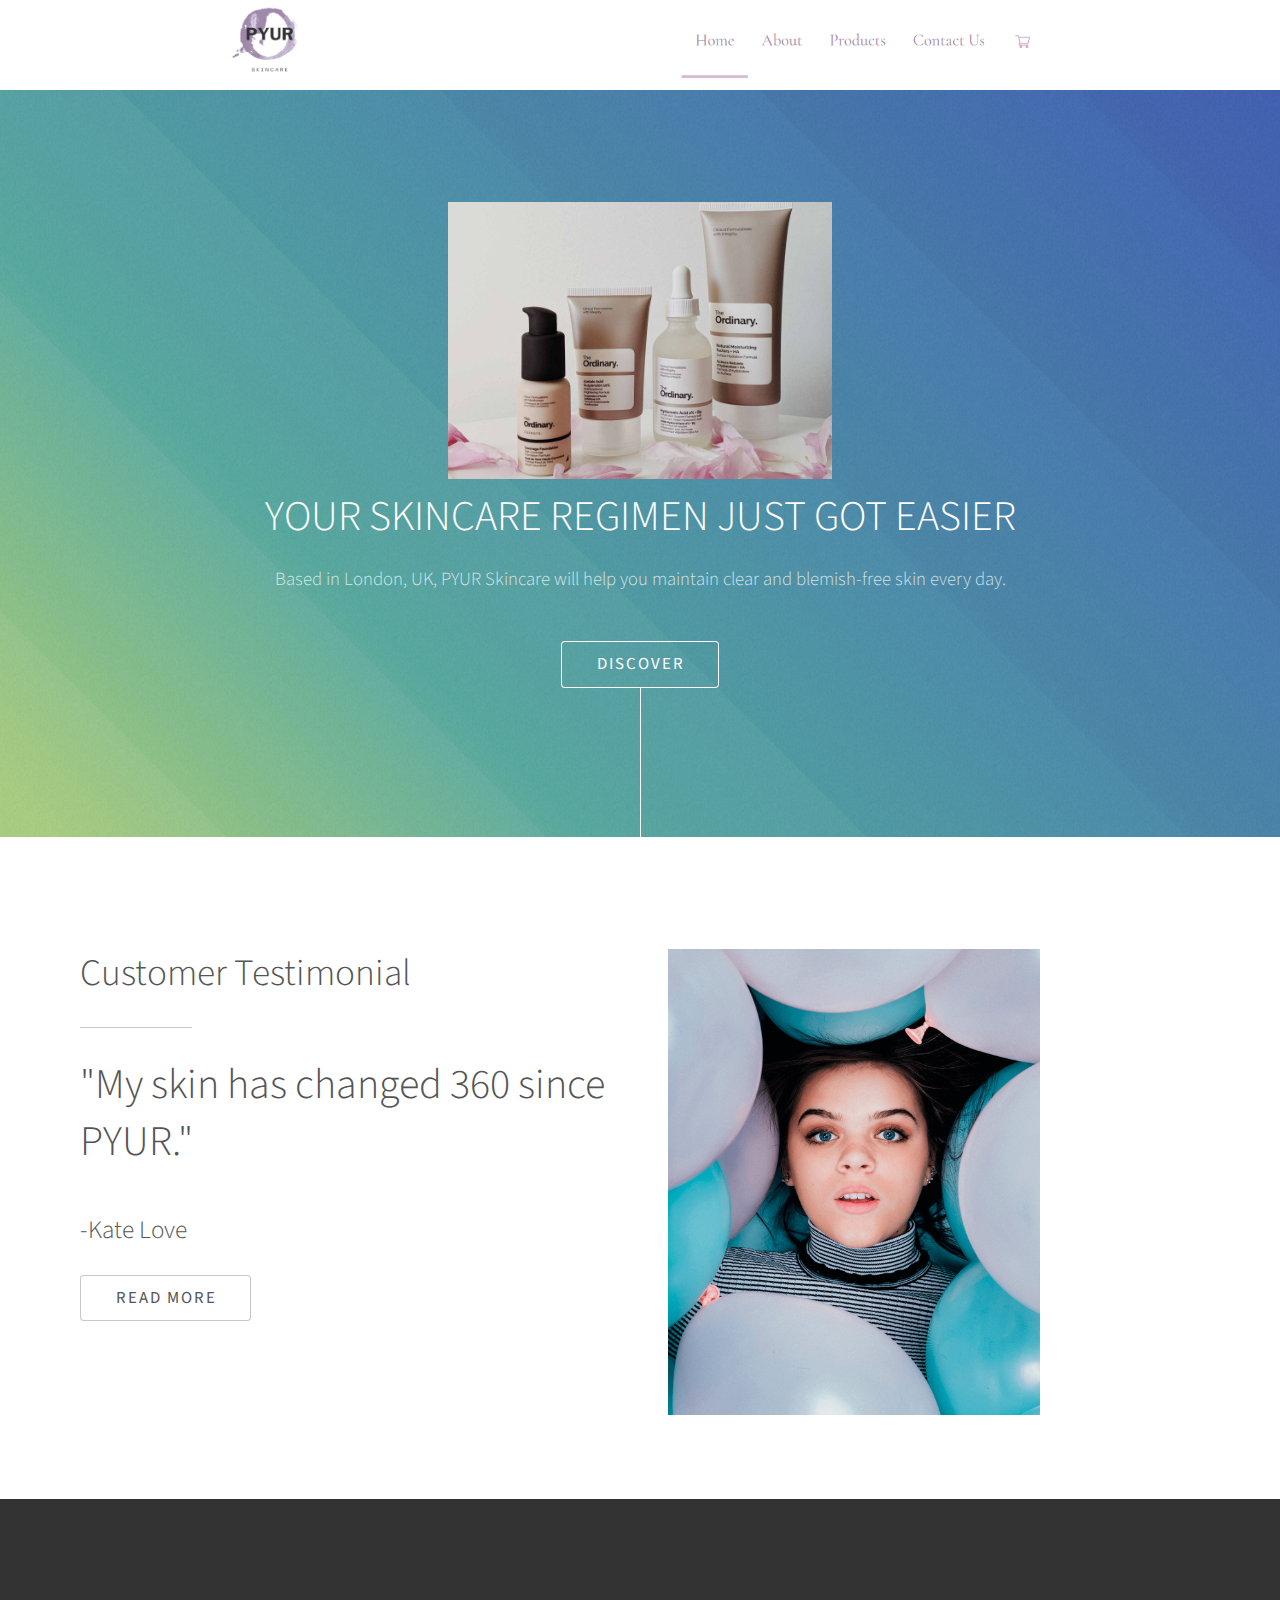
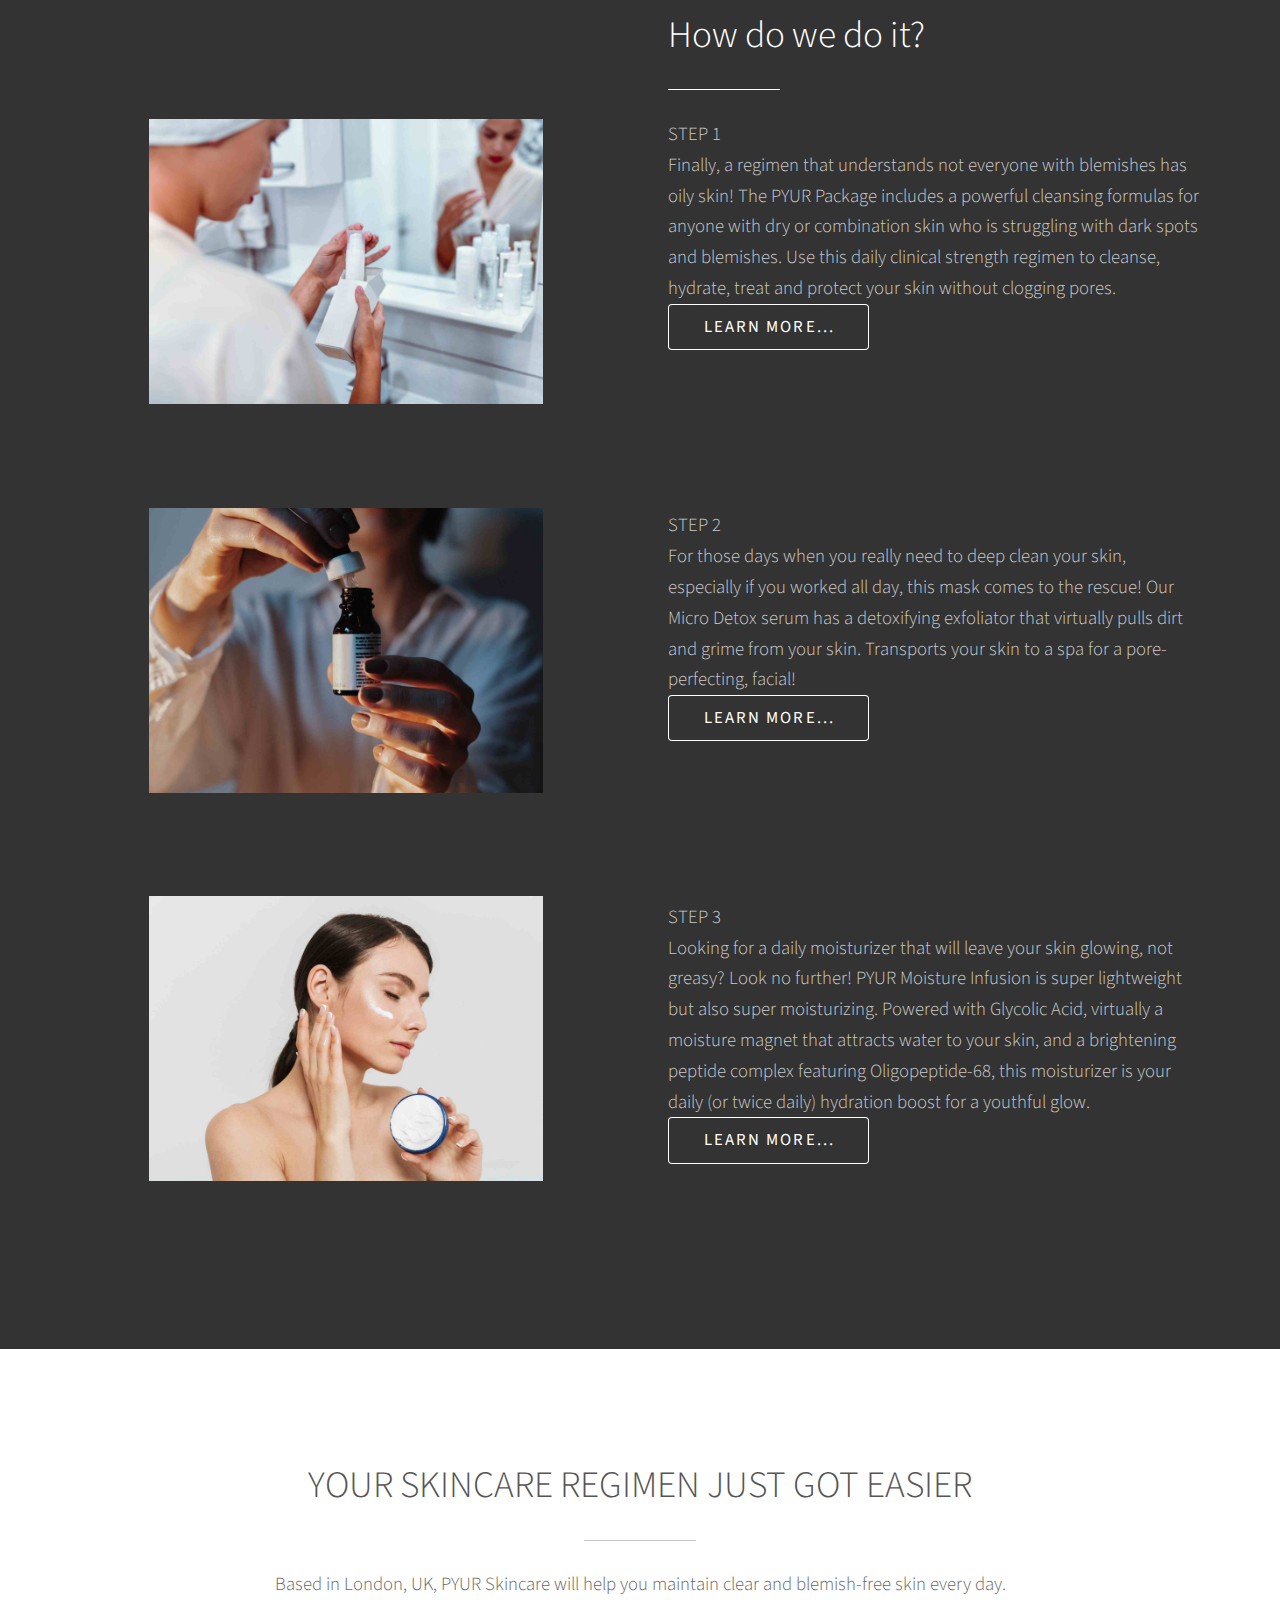
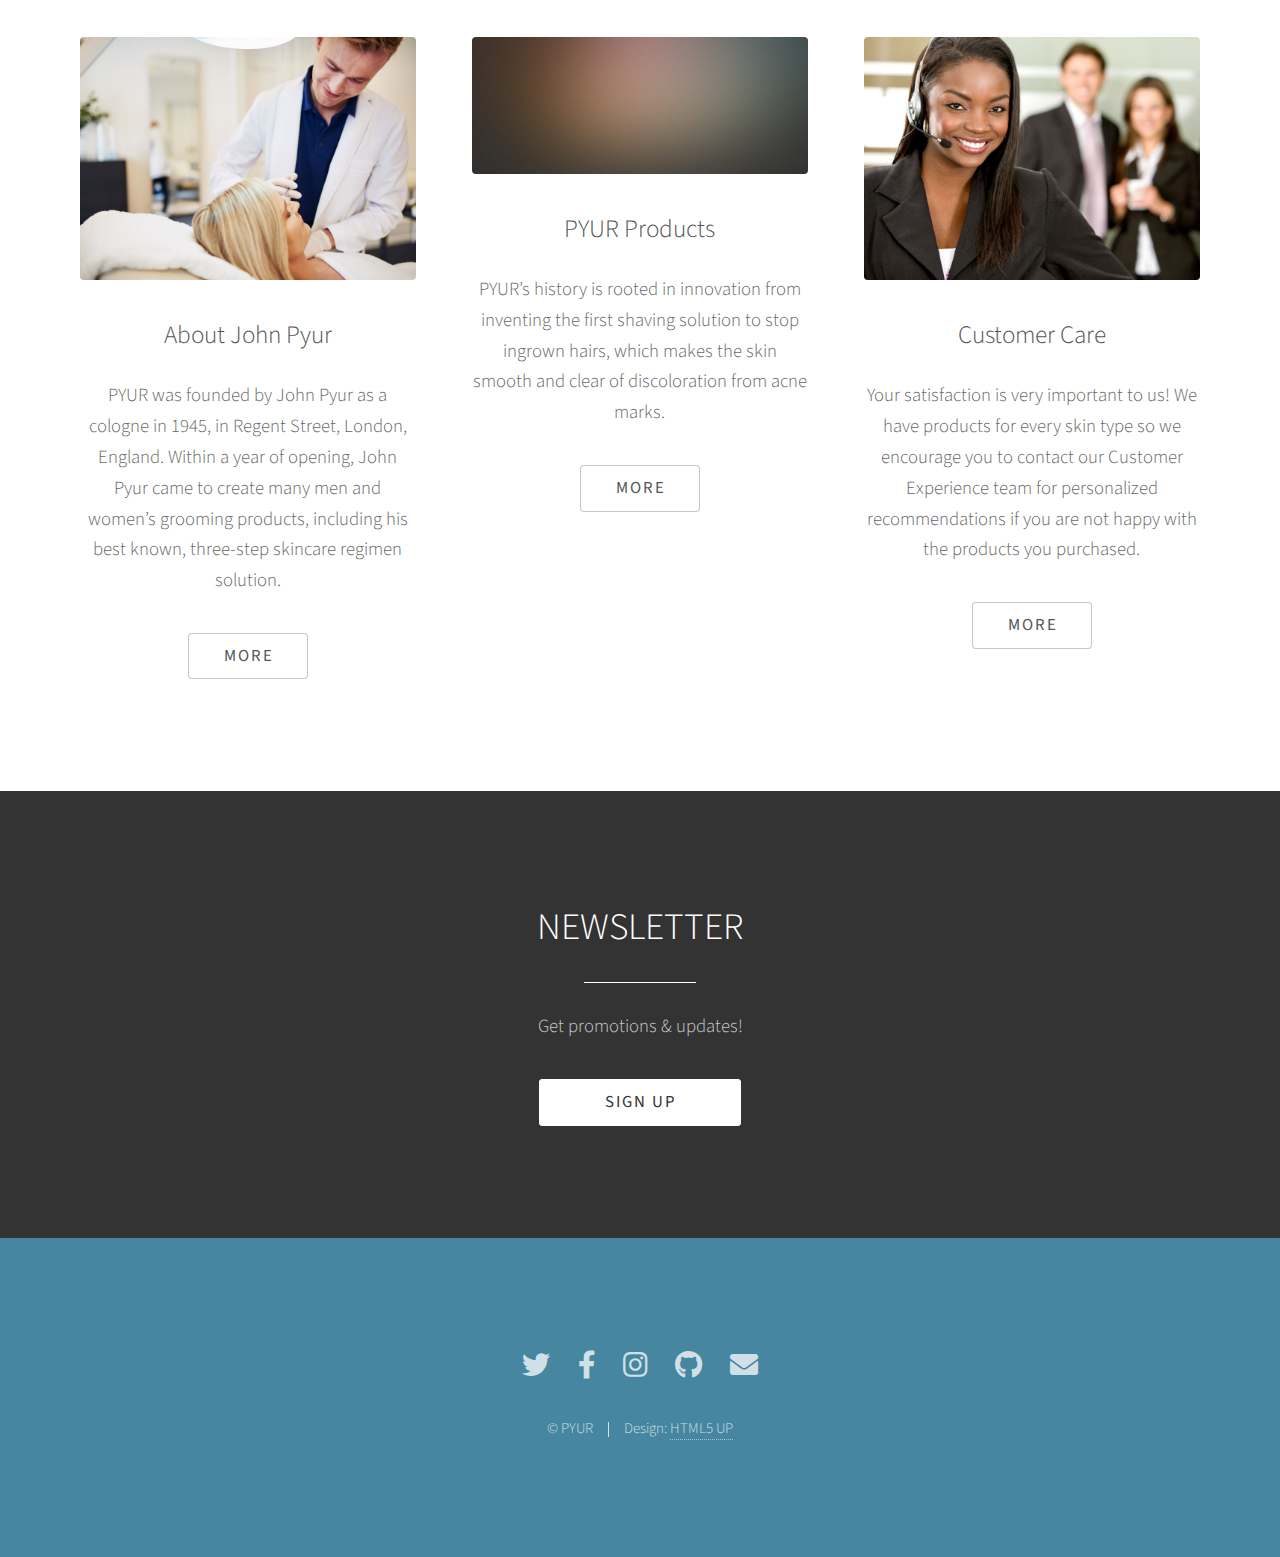
<file: index.html>
<!DOCTYPE HTML>
<!--
	Photon by HTML5 UP
	html5up.net | @ajlkn
	Free for personal and commercial use under the CCA 3.0 license (html5up.net/license)
-->
<html>
	<head>
		<title>Photon by HTML5 UP</title>
		<meta charset="utf-8" />
		<meta name="viewport" content="width=device-width, initial-scale=1, user-scalable=no" />
		<link rel="stylesheet" href="assets/css/main.css" />
		<noscript><link rel="stylesheet" href="assets/css/noscript.css" /></noscript>
	</head>
	<img src="images/header2.jpg" width=100% % alt="" />
	<body class="is-preload">

		<!-- Header -->
		
			<section id="header">
				<div class="inner">
				
					<img src="images/bigpic.jpg" width=30% % alt="" />
					<h1>YOUR SKINCARE REGIMEN JUST GOT EASIER</h1>
					<p>
						Based in London, UK, PYUR Skincare will help you maintain clear and blemish-free skin every day.</p>
					<ul class="actions special">
						<li><a href="#one" class="button scrolly">Discover</a></li>
					</ul>
				</div>
			</section>

		<!-- One -->
			<section id="one" class="main style1">
				<div class="container">
					<div class="row gtr-150">
						<div class="col-6 col-12-medium">
							<header class="major">
								<h2>Customer Testimonial</h2>
							</header>
							<h1> "My skin has changed 360 since PYUR."</h1>
							<h3>-Kate Love</h3> <a href="#two" class="button scrolly">Read more</a>
						</div>
						<div class="col-6 col-12-medium imp-medium">
							<span ><img src="images/girl.png" width=70% alt="" /></span>
						</div>
					</div>
				</div>
			</section>

		<!-- Two -->
			<section id="two" class="main style2">
				<div class="container">
					<div class="row gtr-150">
						<div class="col-6 col-12-medium">
							<ul class="major-icons">
								<br><br><li><img src="images/1.jpg" width=90%></li>
								<li><img src="images/2.jpg"width=90% ></li>
								<li><img src="images/3.jpg"width=90% ></li>

							</ul>
						</div>
						<div class="col-6 col-12-medium">
							<header class="major">
								<h2>How do we do it?</h2>
									
							</header>
							<p>STEP 1<br>
								Finally, a regimen that understands not everyone with blemishes has oily skin! The PYUR Package includes a powerful cleansing formulas for anyone with dry or combination skin who is struggling with dark spots and blemishes. Use this daily clinical strength regimen to cleanse, hydrate, treat and protect your skin without clogging pores.
								
								<br> <a href="#two" class="button scrolly"> Learn more...</a>              </p>
								<br><br><br><br><p>STEP 2<br>
								For those days when you really need to deep clean your skin, especially if you worked all day, this mask comes to the rescue!
								
								Our Micro Detox serum has a detoxifying exfoliator that virtually pulls dirt and grime from your skin.
								
								Transports your skin to a spa for a pore-perfecting, facial!<br> <a href="#two" class="button scrolly"> Learn more...</a>              </p>
								<br>	<br><br><br>	<p>STEP 3<br>
								Looking for a daily moisturizer that will leave your skin glowing, not greasy? Look no further! PYUR Moisture Infusion is super lightweight but also super moisturizing. Powered with Glycolic Acid, virtually a moisture magnet that attracts water to your skin, and a brightening peptide complex featuring Oligopeptide-68, this moisturizer is your daily (or twice daily) hydration boost for a youthful glow.
								<br> <a href="#two" class="button scrolly"> Learn more...</a>              </p>
							</div>
					</div>
				</div>
			</section>

		<!-- Three -->
			<section id="three" class="main style1 special">
				<div class="container">
					<header class="major">
						<h2>YOUR SKINCARE REGIMEN JUST GOT EASIER</h2>
					</header>
				<p>Based in London, UK, PYUR Skincare will help you maintain clear and blemish-free skin every day.


					</p>
					<div class="row gtr-150">
						<div class="col-4 col-12-medium">
							<span class="image fit"><img src="images/pic02.jpg" alt="" /></span>
							<h3>About John Pyur</h3>
							<p>PYUR was founded by John Pyur as a cologne in 1945, in Regent Street, London, England. Within a year of opening, John Pyur came to create many men and women’s grooming products, including his best known, three-step skincare regimen solution.</p>
							<ul class="actions special">
								<li><a href="#" class="button">More</a></li>
							</ul>
						</div>
						<div class="col-4 col-12-medium">
							<span class="image fit"><img src="images/pic03.jpg" alt="" /></span>
							<h3>PYUR Products</h3>
							<p>PYUR’s history is rooted in innovation from inventing the first shaving solution to stop ingrown hairs, which makes the skin smooth and clear of discoloration from acne marks.</p>
							<ul class="actions special">
								<li><a href="#" class="button">More</a></li>
							</ul>
						</div>
						<div class="col-4 col-12-medium">
							<span class="image fit"><img src="images/pic04.jpg" alt="" /></span>
							<h3>Customer Care</h3>
							<p>Your satisfaction is very important to us! We have products for every skin type so we encourage you to contact our Customer Experience team for personalized recommendations if you are not happy with the products you purchased.</p>
							<ul class="actions special">
								<li><a href="#" class="button">More</a></li>
							</ul>
						</div>
					</div>
				</div>
			</section>

		<!-- Four -->
			<section id="four" class="main style2 special">
				<div class="container">
					<header class="major">
						<h2>NEWSLETTER</h2>
					</header>
					<p>Get promotions & updates!</p>
					<ul class="actions special">
						<li><a href="#" class="button wide primary">Sign Up</a></li>
				
					</ul>
				</div>
			</section>

		<!-- Five -->
		<!--
			<section id="five" class="main style1">
				<div class="container">
					<header class="major special">
						<h2>Elements</h2>
					</header>

					<section>
						<h4>Text</h4>
						<p>This is <b>bold</b> and this is <strong>strong</strong>. This is <i>italic</i> and this is <em>emphasized</em>.
						This is <sup>superscript</sup> text and this is <sub>subscript</sub> text.
						This is <u>underlined</u> and this is code: <code>for (;;) { ... }</code>. Finally, <a href="#">this is a link</a>.</p>
						<hr />
						<header>
							<h4>Heading with a Subtitle</h4>
							<p>Lorem ipsum dolor sit amet nullam id egestas urna aliquam</p>
						</header>
						<p>Nunc lacinia ante nunc ac lobortis. Interdum adipiscing gravida odio porttitor sem non mi integer non faucibus ornare mi ut ante amet placerat aliquet. Volutpat eu sed ante lacinia sapien lorem accumsan varius montes viverra nibh in adipiscing blandit tempus accumsan.</p>
						<header>
							<h5>Heading with a Subtitle</h5>
							<p>Lorem ipsum dolor sit amet nullam id egestas urna aliquam</p>
						</header>
						<p>Nunc lacinia ante nunc ac lobortis. Interdum adipiscing gravida odio porttitor sem non mi integer non faucibus ornare mi ut ante amet placerat aliquet. Volutpat eu sed ante lacinia sapien lorem accumsan varius montes viverra nibh in adipiscing blandit tempus accumsan.</p>
						<hr />
						<h2>Heading Level 2</h2>
						<h3>Heading Level 3</h3>
						<h4>Heading Level 4</h4>
						<h5>Heading Level 5</h5>
						<h6>Heading Level 6</h6>
						<hr />
						<h5>Blockquote</h5>
						<blockquote>Fringilla nisl. Donec accumsan interdum nisi, quis tincidunt felis sagittis eget tempus euismod. Vestibulum ante ipsum primis in faucibus vestibulum. Blandit adipiscing eu felis iaculis volutpat ac adipiscing accumsan faucibus. Vestibulum ante ipsum primis in faucibus lorem ipsum dolor sit amet nullam adipiscing eu felis.</blockquote>
						<h5>Preformatted</h5>
						<pre><code>i = 0;

while (!deck.isInOrder()) {
print 'Iteration ' + i;
deck.shuffle();
i++;
}

print 'It took ' + i + ' iterations to sort the deck.';</code></pre>
					</section>

					<section>
						<h4>Lists</h4>
						<div class="row">
							<div class="col-6 col-12-medium">
								<h5>Unordered</h5>
								<ul>
									<li>Dolor pulvinar etiam.</li>
									<li>Sagittis adipiscing.</li>
									<li>Felis enim feugiat.</li>
								</ul>
								<h5>Alternate</h5>
								<ul class="alt">
									<li>Dolor pulvinar etiam.</li>
									<li>Sagittis adipiscing.</li>
									<li>Felis enim feugiat.</li>
								</ul>
							</div>
							<div class="col-6 col-12-medium">
								<h5>Ordered</h5>
								<ol>
									<li>Dolor pulvinar etiam.</li>
									<li>Etiam vel felis viverra.</li>
									<li>Felis enim feugiat.</li>
									<li>Dolor pulvinar etiam.</li>
									<li>Etiam vel felis lorem.</li>
									<li>Felis enim et feugiat.</li>
								</ol>
								<h5>Icons</h5>
								<ul class="icons">
									<li><a href="#" class="icon brands fa-twitter"><span class="label">Twitter</span></a></li>
									<li><a href="#" class="icon brands fa-facebook-f"><span class="label">Facebook</span></a></li>
									<li><a href="#" class="icon brands fa-instagram"><span class="label">Instagram</span></a></li>
									<li><a href="#" class="icon brands fa-github"><span class="label">Github</span></a></li>
								</ul>
							</div>
						</div>
						<h5>Actions</h5>
						<div class="row">
							<div class="col-6 col-12-medium">
								<ul class="actions">
									<li><a href="#" class="button primary">Default</a></li>
									<li><a href="#" class="button">Default</a></li>
								</ul>
								<ul class="actions small">
									<li><a href="#" class="button primary small">Small</a></li>
									<li><a href="#" class="button small">Small</a></li>
								</ul>
								<ul class="actions stacked">
									<li><a href="#" class="button primary">Default</a></li>
									<li><a href="#" class="button">Default</a></li>
								</ul>
								<ul class="actions stacked">
									<li><a href="#" class="button primary small">Small</a></li>
									<li><a href="#" class="button small">Small</a></li>
								</ul>
							</div>
							<div class="col-6 col-12-medium">
								<ul class="actions stacked">
									<li><a href="#" class="button primary fit">Default</a></li>
									<li><a href="#" class="button fit">Default</a></li>
								</ul>
								<ul class="actions stacked">
									<li><a href="#" class="button primary small fit">Small</a></li>
									<li><a href="#" class="button small fit">Small</a></li>
								</ul>
							</div>
						</div>
					</section>

					<section>
						<h4>Table</h4>
						<h5>Default</h5>
						<div class="table-wrapper">
							<table>
								<thead>
									<tr>
										<th>Name</th>
										<th>Description</th>
										<th>Price</th>
									</tr>
								</thead>
								<tbody>
									<tr>
										<td>Item One</td>
										<td>Ante turpis integer aliquet porttitor.</td>
										<td>29.99</td>
									</tr>
									<tr>
										<td>Item Two</td>
										<td>Vis ac commodo adipiscing arcu aliquet.</td>
										<td>19.99</td>
									</tr>
									<tr>
										<td>Item Three</td>
										<td> Morbi faucibus arcu accumsan lorem.</td>
										<td>29.99</td>
									</tr>
									<tr>
										<td>Item Four</td>
										<td>Vitae integer tempus condimentum.</td>
										<td>19.99</td>
									</tr>
									<tr>
										<td>Item Five</td>
										<td>Ante turpis integer aliquet porttitor.</td>
										<td>29.99</td>
									</tr>
								</tbody>
								<tfoot>
									<tr>
										<td colspan="2"></td>
										<td>100.00</td>
									</tr>
								</tfoot>
							</table>
						</div>

						<h5>Alternate</h5>
						<div class="table-wrapper">
							<table class="alt">
								<thead>
									<tr>
										<th>Name</th>
										<th>Description</th>
										<th>Price</th>
									</tr>
								</thead>
								<tbody>
									<tr>
										<td>Item One</td>
										<td>Ante turpis integer aliquet porttitor.</td>
										<td>29.99</td>
									</tr>
									<tr>
										<td>Item Two</td>
										<td>Vis ac commodo adipiscing arcu aliquet.</td>
										<td>19.99</td>
									</tr>
									<tr>
										<td>Item Three</td>
										<td> Morbi faucibus arcu accumsan lorem.</td>
										<td>29.99</td>
									</tr>
									<tr>
										<td>Item Four</td>
										<td>Vitae integer tempus condimentum.</td>
										<td>19.99</td>
									</tr>
									<tr>
										<td>Item Five</td>
										<td>Ante turpis integer aliquet porttitor.</td>
										<td>29.99</td>
									</tr>
								</tbody>
								<tfoot>
									<tr>
										<td colspan="2"></td>
										<td>100.00</td>
									</tr>
								</tfoot>
							</table>
						</div>
					</section>

					<section>
						<h4>Buttons</h4>
						<ul class="actions">
							<li><a href="#" class="button primary">Primary</a></li>
							<li><a href="#" class="button">Default</a></li>
						</ul>
						<ul class="actions">
							<li><a href="#" class="button large">Large</a></li>
							<li><a href="#" class="button">Default</a></li>
							<li><a href="#" class="button small">Small</a></li>
						</ul>
						<ul class="actions fit">
							<li><a href="#" class="button fit">Fit</a></li>
							<li><a href="#" class="button primary fit">Fit</a></li>
							<li><a href="#" class="button fit">Fit</a></li>
						</ul>
						<ul class="actions fit small">
							<li><a href="#" class="button primary fit small">Fit + Small</a></li>
							<li><a href="#" class="button fit small">Fit + Small</a></li>
							<li><a href="#" class="button primary fit small">Fit + Small</a></li>
						</ul>
						<ul class="actions">
							<li><a href="#" class="button primary icon solid fa-download">Icon</a></li>
							<li><a href="#" class="button icon solid fa-download">Icon</a></li>
						</ul>
						<ul class="actions">
							<li><span class="button primary disabled">Disabled</span></li>
							<li><span class="button disabled">Disabled</span></li>
						</ul>
					</section>

					<section>
						<h4>Form</h4>
						<form method="post" action="#">
							<div class="row gtr-uniform gtr-50">
								<div class="col-6 col-12-xsmall">
									<input type="text" name="demo-name" id="demo-name" value="" placeholder="Name" />
								</div>
								<div class="col-6 col-12-xsmall">
									<input type="email" name="demo-email" id="demo-email" value="" placeholder="Email" />
								</div>
								<div class="col-12">
									<select name="demo-category" id="demo-category">
										<option value="">- Category -</option>
										<option value="1">Manufacturing</option>
										<option value="1">Shipping</option>
										<option value="1">Administration</option>
										<option value="1">Human Resources</option>
									</select>
								</div>
								<div class="col-4 col-12-small">
									<input type="radio" id="demo-priority-low" name="demo-priority" checked>
									<label for="demo-priority-low">Low</label>
								</div>
								<div class="col-4 col-12-small">
									<input type="radio" id="demo-priority-normal" name="demo-priority">
									<label for="demo-priority-normal">Normal</label>
								</div>
								<div class="col-4 col-12-small">
									<input type="radio" id="demo-priority-high" name="demo-priority">
									<label for="demo-priority-high">High</label>
								</div>
								<div class="col-6 col-12-small">
									<input type="checkbox" id="demo-copy" name="demo-copy">
									<label for="demo-copy">Email me a copy</label>
								</div>
								<div class="col-6 col-12-small">
									<input type="checkbox" id="demo-human" name="demo-human" checked>
									<label for="demo-human">Not a robot</label>
								</div>
								<div class="col-12">
									<textarea name="demo-message" id="demo-message" placeholder="Enter your message" rows="6"></textarea>
								</div>
								<div class="col-12">
									<ul class="actions">
										<li><input type="submit" value="Send Message" class="primary" /></li>
										<li><input type="reset" value="Reset" /></li>
									</ul>
								</div>
							</div>
						</form>
					</section>

					<section>
						<h4>Image</h4>
						<h5>Fit</h5>
						<div class="box alt">
							<div class="row gtr-uniform gtr-50">
								<div class="col-12"><span class="image fit"><img src="images/pic06.jpg" alt="" /></span></div>
								<div class="col-4"><span class="image fit"><img src="images/pic02.jpg" alt="" /></span></div>
								<div class="col-4"><span class="image fit"><img src="images/pic03.jpg" alt="" /></span></div>
								<div class="col-4"><span class="image fit"><img src="images/pic04.jpg" alt="" /></span></div>
								<div class="col-4"><span class="image fit"><img src="images/pic03.jpg" alt="" /></span></div>
								<div class="col-4"><span class="image fit"><img src="images/pic04.jpg" alt="" /></span></div>
								<div class="col-4"><span class="image fit"><img src="images/pic02.jpg" alt="" /></span></div>
								<div class="col-4"><span class="image fit"><img src="images/pic04.jpg" alt="" /></span></div>
								<div class="col-4"><span class="image fit"><img src="images/pic02.jpg" alt="" /></span></div>
								<div class="col-4"><span class="image fit"><img src="images/pic03.jpg" alt="" /></span></div>
							</div>
						</div>
						<h5>Left &amp; Right</h5>
						<p><span class="image left"><img src="images/pic05.jpg" alt="" /></span>Fringilla nisl. Donec accumsan interdum nisi, quis tincidunt felis sagittis eget. tempus euismod. Vestibulum ante ipsum primis in faucibus vestibulum. Blandit adipiscing eu felis iaculis volutpat ac adipiscing accumsan eu faucibus. Integer ac pellentesque praesent tincidunt felis sagittis eget. tempus euismod. Vestibulum ante ipsum primis in faucibus vestibulum. Blandit adipiscing eu felis iaculis volutpat ac adipiscing accumsan eu faucibus. Integer ac pellentesque praesent. Donec accumsan interdum nisi, quis tincidunt felis sagittis eget. tempus euismod. Vestibulum ante ipsum primis in faucibus vestibulum. Blandit adipiscing eu felis iaculis volutpat ac adipiscing accumsan eu faucibus. Integer ac pellentesque praesent tincidunt felis sagittis eget. tempus euismod. Vestibulum ante ipsum primis in faucibus vestibulum. Blandit adipiscing eu felis iaculis volutpat ac adipiscing accumsan eu faucibus. Integer ac pellentesque praesent. Blandit adipiscing eu felis iaculis volutpat ac adipiscing accumsan eu faucibus. Integer ac pellentesque praesent tincidunt felis sagittis eget. tempus euismod. Vestibulum ante ipsum primis in faucibus vestibulum. Blandit adipiscing eu felis iaculis volutpat ac adipiscing accumsan eu faucibus. Integer ac pellentesque praesent.</p>
						<p><span class="image right"><img src="images/pic05.jpg" alt="" /></span>Fringilla nisl. Donec accumsan interdum nisi, quis tincidunt felis sagittis eget. tempus euismod. Vestibulum ante ipsum primis in faucibus vestibulum. Blandit adipiscing eu felis iaculis volutpat ac adipiscing accumsan eu faucibus. Integer ac pellentesque praesent tincidunt felis sagittis eget. tempus euismod. Vestibulum ante ipsum primis in faucibus vestibulum. Blandit adipiscing eu felis iaculis volutpat ac adipiscing accumsan eu faucibus. Integer ac pellentesque praesent. Donec accumsan interdum nisi, quis tincidunt felis sagittis eget. tempus euismod. Vestibulum ante ipsum primis in faucibus vestibulum. Blandit adipiscing eu felis iaculis volutpat ac adipiscing accumsan eu faucibus. Integer ac pellentesque praesent tincidunt felis sagittis eget. tempus euismod. Vestibulum ante ipsum primis in faucibus vestibulum. Blandit adipiscing eu felis iaculis volutpat ac adipiscing accumsan eu faucibus. Integer ac pellentesque praesent. Blandit adipiscing eu felis iaculis volutpat ac adipiscing accumsan eu faucibus. Integer ac pellentesque praesent tincidunt felis sagittis eget. tempus euismod. Vestibulum ante ipsum primis in faucibus vestibulum. Blandit adipiscing eu felis iaculis volutpat ac adipiscing accumsan eu faucibus. Integer ac pellentesque praesent.</p>
					</section>

				</div>
			</section>
		-->

		<!-- Footer -->
			<section id="footer">
				<ul class="icons">
					<li><a href="#" class="icon brands alt fa-twitter"><span class="label">Twitter</span></a></li>
					<li><a href="#" class="icon brands alt fa-facebook-f"><span class="label">Facebook</span></a></li>
					<li><a href="#" class="icon brands alt fa-instagram"><span class="label">Instagram</span></a></li>
					<li><a href="#" class="icon brands alt fa-github"><span class="label">GitHub</span></a></li>
					<li><a href="#" class="icon solid alt fa-envelope"><span class="label">Email</span></a></li>
				</ul>
				<ul class="copyright">
					<li>&copy; PYUR</li><li>Design: <a href="http://html5up.net">HTML5 UP</a></li>
				</ul>
			</section>

		<!-- Scripts -->
			<script src="assets/js/jquery.min.js"></script>
			<script src="assets/js/jquery.scrolly.min.js"></script>
			<script src="assets/js/browser.min.js"></script>
			<script src="assets/js/breakpoints.min.js"></script>
			<script src="assets/js/util.js"></script>
			<script src="assets/js/main.js"></script>

	</body>
</html>
</file>
<file: assets/css/noscript.css>
/*
	Photon by HTML5 UP
	html5up.net | @ajlkn
	Free for personal and commercial use under the CCA 3.0 license (html5up.net/license)
*/

/* Header */

	body.is-preload #header .inner {
		-moz-transform: none;
		-webkit-transform: none;
		-ms-transform: none;
		transform: none;
		opacity: 1;
	}

		body.is-preload #header .inner .actions {
			-moz-transform: none;
			-webkit-transform: none;
			-ms-transform: none;
			transform: none;
			opacity: 1;
		}

	body.is-preload #header:after {
		opacity: 0;
	}
</file>
<file: assets/css/main.css>
@import url("fontawesome-all.min.css");
@import url("https://fonts.googleapis.com/css?family=Source+Sans+Pro:300,300italic,400,400italic");

/*
	Photon by HTML5 UP
	html5up.net | @ajlkn
	Free for personal and commercial use under the CCA 3.0 license (html5up.net/license)
*/

html, body, div, span, applet, object,
iframe, h1, h2, h3, h4, h5, h6, p, blockquote,
pre, a, abbr, acronym, address, big, cite,
code, del, dfn, em, img, ins, kbd, q, s, samp,
small, strike, strong, sub, sup, tt, var, b,
u, i, center, dl, dt, dd, ol, ul, li, fieldset,
form, label, legend, table, caption, tbody,
tfoot, thead, tr, th, td, article, aside,
canvas, details, embed, figure, figcaption,
footer, header, hgroup, menu, nav, output, ruby,
section, summary, time, mark, audio, video {
	margin: 0;
	padding: 0;
	border: 0;
	font-size: 100%;
	font: inherit;
	vertical-align: baseline;}

article, aside, details, figcaption, figure,
footer, header, hgroup, menu, nav, section {
	display: block;}

body {
	line-height: 1;
}

ol, ul {
	list-style: none;
}

blockquote, q {
	quotes: none;
}

	blockquote:before, blockquote:after, q:before, q:after {
		content: '';
		content: none;
	}

table {
	border-collapse: collapse;
	border-spacing: 0;
}

body {
	-webkit-text-size-adjust: none;
}

mark {
	background-color: transparent;
	color: inherit;
}

input::-moz-focus-inner {
	border: 0;
	padding: 0;
}

input, select, textarea {
	-moz-appearance: none;
	-webkit-appearance: none;
	-ms-appearance: none;
	appearance: none;
}

/* Basic */

	html {
		box-sizing: border-box;
	}

	*, *:before, *:after {
		box-sizing: inherit;
	}

	body {
		background: #fff;
	}

		body.is-preload *, body.is-preload *:before, body.is-preload *:after {
			-moz-animation: none !important;
			-webkit-animation: none !important;
			-ms-animation: none !important;
			animation: none !important;
			-moz-transition: none !important;
			-webkit-transition: none !important;
			-ms-transition: none !important;
			transition: none !important;
		}

	body, input, select, textarea {
		color: #666;
		font-family: "Source Sans Pro", Helvetica, sans-serif;
		font-size: 16pt;
		font-weight: 300;
		line-height: 1.65em;
	}

	a {
		-moz-transition: color 0.2s ease-in-out, border-color 0.2s ease-in-out;
		-webkit-transition: color 0.2s ease-in-out, border-color 0.2s ease-in-out;
		-ms-transition: color 0.2s ease-in-out, border-color 0.2s ease-in-out;
		transition: color 0.2s ease-in-out, border-color 0.2s ease-in-out;
		border-bottom: dotted 1px #666;
		color: inherit;
		text-decoration: none;
	}

		a:hover {
			border-bottom-color: transparent !important;
			color: #6bd4c8;
		}

	strong, b {
		color: #555;
		font-weight: 400;
	}

	em, i {
		font-style: italic;
	}

	p {
		margin: 0 0 2em 0;
	}

	h1, h2, h3, h4, h5, h6 {
		color: #555;
		line-height: 1em;
		margin: 0 0 1em 0;
	}

		h1 a, h2 a, h3 a, h4 a, h5 a, h6 a {
			color: inherit;
			text-decoration: none;
		}

	h1 {
		font-size: 2.25em;
		line-height: 1.35em;
	}

	h2 {
		font-size: 2em;
		line-height: 1.35em;
	}

	h3 {
		font-size: 1.35em;
		line-height: 1.5em;
	}

	h4 {
		font-size: 1.25em;
		line-height: 1.5em;
	}

	h5 {
		font-size: 0.9em;
		line-height: 1.5em;
	}

	h6 {
		font-size: 0.7em;
		line-height: 1.5em;
	}

	sub {
		font-size: 0.8em;
		position: relative;
		top: 0.5em;
	}

	sup {
		font-size: 0.8em;
		position: relative;
		top: -0.5em;
	}

	hr {
		border: 0;
		border-bottom: solid 1px rgba(144, 144, 144, 0.5);
		margin: 2em 0;
	}

		hr.major {
			margin: 3em 0;
		}

	blockquote {
		border-left: solid 4px rgba(144, 144, 144, 0.5);
		font-style: italic;
		margin: 0 0 2em 0;
		padding: 0.5em 0 0.5em 2em;
	}

	code {
		background: rgba(144, 144, 144, 0.075);
		border-radius: 4px;
		border: solid 1px rgba(144, 144, 144, 0.5);
		font-family: "Courier New", monospace;
		font-size: 0.9em;
		margin: 0 0.25em;
		padding: 0.25em 0.65em;
	}

	pre {
		-webkit-overflow-scrolling: touch;
		font-family: "Courier New", monospace;
		font-size: 0.9em;
		margin: 0 0 2em 0;
	}

		pre code {
			display: block;
			line-height: 1.75em;
			padding: 1em 1.5em;
			overflow-x: auto;
		}

	.align-left {
		text-align: left;
	}

	.align-center {
		text-align: center;
	}

	.align-right {
		text-align: right;
	}

/* Container */

	.container {
		margin: 0 auto;
		max-width: calc(100% - 4em);
		width: 60em;
	}

		.container.xsmall {
			width: 15em;
		}

		.container.small {
			width: 30em;
		}

		.container.medium {
			width: 45em;
		}

		.container.large {
			width: 75em;
		}

		.container.xlarge {
			width: 90em;
		}

		.container.max {
			width: 100%;
		}

		@media screen and (max-width: 980px) {

			.container {
				max-width: 100% !important;
				width: 100% !important;
			}

		}

		@media screen and (max-width: 480px) {

			.container {
				max-width: calc(100% - 3em);
			}

		}

/* Row */

	.row {
		display: flex;
		flex-wrap: wrap;
		box-sizing: border-box;
		align-items: stretch;
	}

		.row > * {
			box-sizing: border-box;
		}

		.row.gtr-uniform > * > :last-child {
			margin-bottom: 0;
		}

		.row.aln-left {
			justify-content: flex-start;
		}

		.row.aln-center {
			justify-content: center;
		}

		.row.aln-right {
			justify-content: flex-end;
		}

		.row.aln-top {
			align-items: flex-start;
		}

		.row.aln-middle {
			align-items: center;
		}

		.row.aln-bottom {
			align-items: flex-end;
		}

		.row > .imp {
			order: -1;
		}

		.row > .col-1 {
			width: 8.33333%;
		}

		.row > .off-1 {
			margin-left: 8.33333%;
		}

		.row > .col-2 {
			width: 16.66667%;
		}

		.row > .off-2 {
			margin-left: 16.66667%;
		}

		.row > .col-3 {
			width: 25%;
		}

		.row > .off-3 {
			margin-left: 25%;
		}

		.row > .col-4 {
			width: 33.33333%;
		}

		.row > .off-4 {
			margin-left: 33.33333%;
		}

		.row > .col-5 {
			width: 41.66667%;
		}

		.row > .off-5 {
			margin-left: 41.66667%;
		}

		.row > .col-6 {
			width: 50%;
		}

		.row > .off-6 {
			margin-left: 50%;
		}

		.row > .col-7 {
			width: 58.33333%;
		}

		.row > .off-7 {
			margin-left: 58.33333%;
		}

		.row > .col-8 {
			width: 66.66667%;
		}

		.row > .off-8 {
			margin-left: 66.66667%;
		}

		.row > .col-9 {
			width: 75%;
		}

		.row > .off-9 {
			margin-left: 75%;
		}

		.row > .col-10 {
			width: 83.33333%;
		}

		.row > .off-10 {
			margin-left: 83.33333%;
		}

		.row > .col-11 {
			width: 91.66667%;
		}

		.row > .off-11 {
			margin-left: 91.66667%;
		}

		.row > .col-12 {
			width: 100%;
		}

		.row > .off-12 {
			margin-left: 100%;
		}

		.row.gtr-0 {
			margin-top: 0;
			margin-left: 0em;
		}

			.row.gtr-0 > * {
				padding: 0 0 0 0em;
			}

			.row.gtr-0.gtr-uniform {
				margin-top: 0em;
			}

				.row.gtr-0.gtr-uniform > * {
					padding-top: 0em;
				}

		.row.gtr-25 {
			margin-top: 0;
			margin-left: -0.5em;
		}

			.row.gtr-25 > * {
				padding: 0 0 0 0.5em;
			}

			.row.gtr-25.gtr-uniform {
				margin-top: -0.5em;
			}

				.row.gtr-25.gtr-uniform > * {
					padding-top: 0.5em;
				}

		.row.gtr-50 {
			margin-top: 0;
			margin-left: -1em;
		}

			.row.gtr-50 > * {
				padding: 0 0 0 1em;
			}

			.row.gtr-50.gtr-uniform {
				margin-top: -1em;
			}

				.row.gtr-50.gtr-uniform > * {
					padding-top: 1em;
				}

		.row {
			margin-top: 0;
			margin-left: -2em;
		}

			.row > * {
				padding: 0 0 0 2em;
			}

			.row.gtr-uniform {
				margin-top: -2em;
			}

				.row.gtr-uniform > * {
					padding-top: 2em;
				}

		.row.gtr-150 {
			margin-top: 0;
			margin-left: -3em;
		}

			.row.gtr-150 > * {
				padding: 0 0 0 3em;
			}

			.row.gtr-150.gtr-uniform {
				margin-top: -3em;
			}

				.row.gtr-150.gtr-uniform > * {
					padding-top: 3em;
				}

		.row.gtr-200 {
			margin-top: 0;
			margin-left: -4em;
		}

			.row.gtr-200 > * {
				padding: 0 0 0 4em;
			}

			.row.gtr-200.gtr-uniform {
				margin-top: -4em;
			}

				.row.gtr-200.gtr-uniform > * {
					padding-top: 4em;
				}

		@media screen and (max-width: 1680px) {

			.row {
				display: flex;
				flex-wrap: wrap;
				box-sizing: border-box;
				align-items: stretch;
			}

				.row > * {
					box-sizing: border-box;
				}

				.row.gtr-uniform > * > :last-child {
					margin-bottom: 0;
				}

				.row.aln-left {
					justify-content: flex-start;
				}

				.row.aln-center {
					justify-content: center;
				}

				.row.aln-right {
					justify-content: flex-end;
				}

				.row.aln-top {
					align-items: flex-start;
				}

				.row.aln-middle {
					align-items: center;
				}

				.row.aln-bottom {
					align-items: flex-end;
				}

				.row > .imp-xlarge {
					order: -1;
				}

				.row > .col-1-xlarge {
					width: 8.33333%;
				}

				.row > .off-1-xlarge {
					margin-left: 8.33333%;
				}

				.row > .col-2-xlarge {
					width: 16.66667%;
				}

				.row > .off-2-xlarge {
					margin-left: 16.66667%;
				}

				.row > .col-3-xlarge {
					width: 25%;
				}

				.row > .off-3-xlarge {
					margin-left: 25%;
				}

				.row > .col-4-xlarge {
					width: 33.33333%;
				}

				.row > .off-4-xlarge {
					margin-left: 33.33333%;
				}

				.row > .col-5-xlarge {
					width: 41.66667%;
				}

				.row > .off-5-xlarge {
					margin-left: 41.66667%;
				}

				.row > .col-6-xlarge {
					width: 50%;
				}

				.row > .off-6-xlarge {
					margin-left: 50%;
				}

				.row > .col-7-xlarge {
					width: 58.33333%;
				}

				.row > .off-7-xlarge {
					margin-left: 58.33333%;
				}

				.row > .col-8-xlarge {
					width: 66.66667%;
				}

				.row > .off-8-xlarge {
					margin-left: 66.66667%;
				}

				.row > .col-9-xlarge {
					width: 75%;
				}

				.row > .off-9-xlarge {
					margin-left: 75%;
				}

				.row > .col-10-xlarge {
					width: 83.33333%;
				}

				.row > .off-10-xlarge {
					margin-left: 83.33333%;
				}

				.row > .col-11-xlarge {
					width: 91.66667%;
				}

				.row > .off-11-xlarge {
					margin-left: 91.66667%;
				}

				.row > .col-12-xlarge {
					width: 100%;
				}

				.row > .off-12-xlarge {
					margin-left: 100%;
				}

				.row.gtr-0 {
					margin-top: 0;
					margin-left: 0em;
				}

					.row.gtr-0 > * {
						padding: 0 0 0 0em;
					}

					.row.gtr-0.gtr-uniform {
						margin-top: 0em;
					}

						.row.gtr-0.gtr-uniform > * {
							padding-top: 0em;
						}

				.row.gtr-25 {
					margin-top: 0;
					margin-left: -0.5em;
				}

					.row.gtr-25 > * {
						padding: 0 0 0 0.5em;
					}

					.row.gtr-25.gtr-uniform {
						margin-top: -0.5em;
					}

						.row.gtr-25.gtr-uniform > * {
							padding-top: 0.5em;
						}

				.row.gtr-50 {
					margin-top: 0;
					margin-left: -1em;
				}

					.row.gtr-50 > * {
						padding: 0 0 0 1em;
					}

					.row.gtr-50.gtr-uniform {
						margin-top: -1em;
					}

						.row.gtr-50.gtr-uniform > * {
							padding-top: 1em;
						}

				.row {
					margin-top: 0;
					margin-left: -2em;
				}

					.row > * {
						padding: 0 0 0 2em;
					}

					.row.gtr-uniform {
						margin-top: -2em;
					}

						.row.gtr-uniform > * {
							padding-top: 2em;
						}

				.row.gtr-150 {
					margin-top: 0;
					margin-left: -3em;
				}

					.row.gtr-150 > * {
						padding: 0 0 0 3em;
					}

					.row.gtr-150.gtr-uniform {
						margin-top: -3em;
					}

						.row.gtr-150.gtr-uniform > * {
							padding-top: 3em;
						}

				.row.gtr-200 {
					margin-top: 0;
					margin-left: -4em;
				}

					.row.gtr-200 > * {
						padding: 0 0 0 4em;
					}

					.row.gtr-200.gtr-uniform {
						margin-top: -4em;
					}

						.row.gtr-200.gtr-uniform > * {
							padding-top: 4em;
						}

		}

		@media screen and (max-width: 1140px) {

			.row {
				display: flex;
				flex-wrap: wrap;
				box-sizing: border-box;
				align-items: stretch;
			}

				.row > * {
					box-sizing: border-box;
				}

				.row.gtr-uniform > * > :last-child {
					margin-bottom: 0;
				}

				.row.aln-left {
					justify-content: flex-start;
				}

				.row.aln-center {
					justify-content: center;
				}

				.row.aln-right {
					justify-content: flex-end;
				}

				.row.aln-top {
					align-items: flex-start;
				}

				.row.aln-middle {
					align-items: center;
				}

				.row.aln-bottom {
					align-items: flex-end;
				}

				.row > .imp-large {
					order: -1;
				}

				.row > .col-1-large {
					width: 8.33333%;
				}

				.row > .off-1-large {
					margin-left: 8.33333%;
				}

				.row > .col-2-large {
					width: 16.66667%;
				}

				.row > .off-2-large {
					margin-left: 16.66667%;
				}

				.row > .col-3-large {
					width: 25%;
				}

				.row > .off-3-large {
					margin-left: 25%;
				}

				.row > .col-4-large {
					width: 33.33333%;
				}

				.row > .off-4-large {
					margin-left: 33.33333%;
				}

				.row > .col-5-large {
					width: 41.66667%;
				}

				.row > .off-5-large {
					margin-left: 41.66667%;
				}

				.row > .col-6-large {
					width: 50%;
				}

				.row > .off-6-large {
					margin-left: 50%;
				}

				.row > .col-7-large {
					width: 58.33333%;
				}

				.row > .off-7-large {
					margin-left: 58.33333%;
				}

				.row > .col-8-large {
					width: 66.66667%;
				}

				.row > .off-8-large {
					margin-left: 66.66667%;
				}

				.row > .col-9-large {
					width: 75%;
				}

				.row > .off-9-large {
					margin-left: 75%;
				}

				.row > .col-10-large {
					width: 83.33333%;
				}

				.row > .off-10-large {
					margin-left: 83.33333%;
				}

				.row > .col-11-large {
					width: 91.66667%;
				}

				.row > .off-11-large {
					margin-left: 91.66667%;
				}

				.row > .col-12-large {
					width: 100%;
				}

				.row > .off-12-large {
					margin-left: 100%;
				}

				.row.gtr-0 {
					margin-top: 0;
					margin-left: 0em;
				}

					.row.gtr-0 > * {
						padding: 0 0 0 0em;
					}

					.row.gtr-0.gtr-uniform {
						margin-top: 0em;
					}

						.row.gtr-0.gtr-uniform > * {
							padding-top: 0em;
						}

				.row.gtr-25 {
					margin-top: 0;
					margin-left: -0.5em;
				}

					.row.gtr-25 > * {
						padding: 0 0 0 0.5em;
					}

					.row.gtr-25.gtr-uniform {
						margin-top: -0.5em;
					}

						.row.gtr-25.gtr-uniform > * {
							padding-top: 0.5em;
						}

				.row.gtr-50 {
					margin-top: 0;
					margin-left: -1em;
				}

					.row.gtr-50 > * {
						padding: 0 0 0 1em;
					}

					.row.gtr-50.gtr-uniform {
						margin-top: -1em;
					}

						.row.gtr-50.gtr-uniform > * {
							padding-top: 1em;
						}

				.row {
					margin-top: 0;
					margin-left: -2em;
				}

					.row > * {
						padding: 0 0 0 2em;
					}

					.row.gtr-uniform {
						margin-top: -2em;
					}

						.row.gtr-uniform > * {
							padding-top: 2em;
						}

				.row.gtr-150 {
					margin-top: 0;
					margin-left: -3em;
				}

					.row.gtr-150 > * {
						padding: 0 0 0 3em;
					}

					.row.gtr-150.gtr-uniform {
						margin-top: -3em;
					}

						.row.gtr-150.gtr-uniform > * {
							padding-top: 3em;
						}

				.row.gtr-200 {
					margin-top: 0;
					margin-left: -4em;
				}

					.row.gtr-200 > * {
						padding: 0 0 0 4em;
					}

					.row.gtr-200.gtr-uniform {
						margin-top: -4em;
					}

						.row.gtr-200.gtr-uniform > * {
							padding-top: 4em;
						}

		}

		@media screen and (max-width: 980px) {

			.row {
				display: flex;
				flex-wrap: wrap;
				box-sizing: border-box;
				align-items: stretch;
			}

				.row > * {
					box-sizing: border-box;
				}

				.row.gtr-uniform > * > :last-child {
					margin-bottom: 0;
				}

				.row.aln-left {
					justify-content: flex-start;
				}

				.row.aln-center {
					justify-content: center;
				}

				.row.aln-right {
					justify-content: flex-end;
				}

				.row.aln-top {
					align-items: flex-start;
				}

				.row.aln-middle {
					align-items: center;
				}

				.row.aln-bottom {
					align-items: flex-end;
				}

				.row > .imp-medium {
					order: -1;
				}

				.row > .col-1-medium {
					width: 8.33333%;
				}

				.row > .off-1-medium {
					margin-left: 8.33333%;
				}

				.row > .col-2-medium {
					width: 16.66667%;
				}

				.row > .off-2-medium {
					margin-left: 16.66667%;
				}

				.row > .col-3-medium {
					width: 25%;
				}

				.row > .off-3-medium {
					margin-left: 25%;
				}

				.row > .col-4-medium {
					width: 33.33333%;
				}

				.row > .off-4-medium {
					margin-left: 33.33333%;
				}

				.row > .col-5-medium {
					width: 41.66667%;
				}

				.row > .off-5-medium {
					margin-left: 41.66667%;
				}

				.row > .col-6-medium {
					width: 50%;
				}

				.row > .off-6-medium {
					margin-left: 50%;
				}

				.row > .col-7-medium {
					width: 58.33333%;
				}

				.row > .off-7-medium {
					margin-left: 58.33333%;
				}

				.row > .col-8-medium {
					width: 66.66667%;
				}

				.row > .off-8-medium {
					margin-left: 66.66667%;
				}

				.row > .col-9-medium {
					width: 75%;
				}

				.row > .off-9-medium {
					margin-left: 75%;
				}

				.row > .col-10-medium {
					width: 83.33333%;
				}

				.row > .off-10-medium {
					margin-left: 83.33333%;
				}

				.row > .col-11-medium {
					width: 91.66667%;
				}

				.row > .off-11-medium {
					margin-left: 91.66667%;
				}

				.row > .col-12-medium {
					width: 100%;
				}

				.row > .off-12-medium {
					margin-left: 100%;
				}

				.row.gtr-0 {
					margin-top: 0;
					margin-left: 0em;
				}

					.row.gtr-0 > * {
						padding: 0 0 0 0em;
					}

					.row.gtr-0.gtr-uniform {
						margin-top: 0em;
					}

						.row.gtr-0.gtr-uniform > * {
							padding-top: 0em;
						}

				.row.gtr-25 {
					margin-top: 0;
					margin-left: -0.5em;
				}

					.row.gtr-25 > * {
						padding: 0 0 0 0.5em;
					}

					.row.gtr-25.gtr-uniform {
						margin-top: -0.5em;
					}

						.row.gtr-25.gtr-uniform > * {
							padding-top: 0.5em;
						}

				.row.gtr-50 {
					margin-top: 0;
					margin-left: -1em;
				}

					.row.gtr-50 > * {
						padding: 0 0 0 1em;
					}

					.row.gtr-50.gtr-uniform {
						margin-top: -1em;
					}

						.row.gtr-50.gtr-uniform > * {
							padding-top: 1em;
						}

				.row {
					margin-top: 0;
					margin-left: -2em;
				}

					.row > * {
						padding: 0 0 0 2em;
					}

					.row.gtr-uniform {
						margin-top: -2em;
					}

						.row.gtr-uniform > * {
							padding-top: 2em;
						}

				.row.gtr-150 {
					margin-top: 0;
					margin-left: -3em;
				}

					.row.gtr-150 > * {
						padding: 0 0 0 3em;
					}

					.row.gtr-150.gtr-uniform {
						margin-top: -3em;
					}

						.row.gtr-150.gtr-uniform > * {
							padding-top: 3em;
						}

				.row.gtr-200 {
					margin-top: 0;
					margin-left: -4em;
				}

					.row.gtr-200 > * {
						padding: 0 0 0 4em;
					}

					.row.gtr-200.gtr-uniform {
						margin-top: -4em;
					}

						.row.gtr-200.gtr-uniform > * {
							padding-top: 4em;
						}

		}

		@media screen and (max-width: 736px) {

			.row {
				display: flex;
				flex-wrap: wrap;
				box-sizing: border-box;
				align-items: stretch;
			}

				.row > * {
					box-sizing: border-box;
				}

				.row.gtr-uniform > * > :last-child {
					margin-bottom: 0;
				}

				.row.aln-left {
					justify-content: flex-start;
				}

				.row.aln-center {
					justify-content: center;
				}

				.row.aln-right {
					justify-content: flex-end;
				}

				.row.aln-top {
					align-items: flex-start;
				}

				.row.aln-middle {
					align-items: center;
				}

				.row.aln-bottom {
					align-items: flex-end;
				}

				.row > .imp-small {
					order: -1;
				}

				.row > .col-1-small {
					width: 8.33333%;
				}

				.row > .off-1-small {
					margin-left: 8.33333%;
				}

				.row > .col-2-small {
					width: 16.66667%;
				}

				.row > .off-2-small {
					margin-left: 16.66667%;
				}

				.row > .col-3-small {
					width: 25%;
				}

				.row > .off-3-small {
					margin-left: 25%;
				}

				.row > .col-4-small {
					width: 33.33333%;
				}

				.row > .off-4-small {
					margin-left: 33.33333%;
				}

				.row > .col-5-small {
					width: 41.66667%;
				}

				.row > .off-5-small {
					margin-left: 41.66667%;
				}

				.row > .col-6-small {
					width: 50%;
				}

				.row > .off-6-small {
					margin-left: 50%;
				}

				.row > .col-7-small {
					width: 58.33333%;
				}

				.row > .off-7-small {
					margin-left: 58.33333%;
				}

				.row > .col-8-small {
					width: 66.66667%;
				}

				.row > .off-8-small {
					margin-left: 66.66667%;
				}

				.row > .col-9-small {
					width: 75%;
				}

				.row > .off-9-small {
					margin-left: 75%;
				}

				.row > .col-10-small {
					width: 83.33333%;
				}

				.row > .off-10-small {
					margin-left: 83.33333%;
				}

				.row > .col-11-small {
					width: 91.66667%;
				}

				.row > .off-11-small {
					margin-left: 91.66667%;
				}

				.row > .col-12-small {
					width: 100%;
				}

				.row > .off-12-small {
					margin-left: 100%;
				}

				.row.gtr-0 {
					margin-top: 0;
					margin-left: 0em;
				}

					.row.gtr-0 > * {
						padding: 0 0 0 0em;
					}

					.row.gtr-0.gtr-uniform {
						margin-top: 0em;
					}

						.row.gtr-0.gtr-uniform > * {
							padding-top: 0em;
						}

				.row.gtr-25 {
					margin-top: 0;
					margin-left: -0.5em;
				}

					.row.gtr-25 > * {
						padding: 0 0 0 0.5em;
					}

					.row.gtr-25.gtr-uniform {
						margin-top: -0.5em;
					}

						.row.gtr-25.gtr-uniform > * {
							padding-top: 0.5em;
						}

				.row.gtr-50 {
					margin-top: 0;
					margin-left: -1em;
				}

					.row.gtr-50 > * {
						padding: 0 0 0 1em;
					}

					.row.gtr-50.gtr-uniform {
						margin-top: -1em;
					}

						.row.gtr-50.gtr-uniform > * {
							padding-top: 1em;
						}

				.row {
					margin-top: 0;
					margin-left: -2em;
				}

					.row > * {
						padding: 0 0 0 2em;
					}

					.row.gtr-uniform {
						margin-top: -2em;
					}

						.row.gtr-uniform > * {
							padding-top: 2em;
						}

				.row.gtr-150 {
					margin-top: 0;
					margin-left: -3em;
				}

					.row.gtr-150 > * {
						padding: 0 0 0 3em;
					}

					.row.gtr-150.gtr-uniform {
						margin-top: -3em;
					}

						.row.gtr-150.gtr-uniform > * {
							padding-top: 3em;
						}

				.row.gtr-200 {
					margin-top: 0;
					margin-left: -4em;
				}

					.row.gtr-200 > * {
						padding: 0 0 0 4em;
					}

					.row.gtr-200.gtr-uniform {
						margin-top: -4em;
					}

						.row.gtr-200.gtr-uniform > * {
							padding-top: 4em;
						}

		}

		@media screen and (max-width: 480px) {

			.row {
				display: flex;
				flex-wrap: wrap;
				box-sizing: border-box;
				align-items: stretch;
			}

				.row > * {
					box-sizing: border-box;
				}

				.row.gtr-uniform > * > :last-child {
					margin-bottom: 0;
				}

				.row.aln-left {
					justify-content: flex-start;
				}

				.row.aln-center {
					justify-content: center;
				}

				.row.aln-right {
					justify-content: flex-end;
				}

				.row.aln-top {
					align-items: flex-start;
				}

				.row.aln-middle {
					align-items: center;
				}

				.row.aln-bottom {
					align-items: flex-end;
				}

				.row > .imp-xsmall {
					order: -1;
				}

				.row > .col-1-xsmall {
					width: 8.33333%;
				}

				.row > .off-1-xsmall {
					margin-left: 8.33333%;
				}

				.row > .col-2-xsmall {
					width: 16.66667%;
				}

				.row > .off-2-xsmall {
					margin-left: 16.66667%;
				}

				.row > .col-3-xsmall {
					width: 25%;
				}

				.row > .off-3-xsmall {
					margin-left: 25%;
				}

				.row > .col-4-xsmall {
					width: 33.33333%;
				}

				.row > .off-4-xsmall {
					margin-left: 33.33333%;
				}

				.row > .col-5-xsmall {
					width: 41.66667%;
				}

				.row > .off-5-xsmall {
					margin-left: 41.66667%;
				}

				.row > .col-6-xsmall {
					width: 50%;
				}

				.row > .off-6-xsmall {
					margin-left: 50%;
				}

				.row > .col-7-xsmall {
					width: 58.33333%;
				}

				.row > .off-7-xsmall {
					margin-left: 58.33333%;
				}

				.row > .col-8-xsmall {
					width: 66.66667%;
				}

				.row > .off-8-xsmall {
					margin-left: 66.66667%;
				}

				.row > .col-9-xsmall {
					width: 75%;
				}

				.row > .off-9-xsmall {
					margin-left: 75%;
				}

				.row > .col-10-xsmall {
					width: 83.33333%;
				}

				.row > .off-10-xsmall {
					margin-left: 83.33333%;
				}

				.row > .col-11-xsmall {
					width: 91.66667%;
				}

				.row > .off-11-xsmall {
					margin-left: 91.66667%;
				}

				.row > .col-12-xsmall {
					width: 100%;
				}

				.row > .off-12-xsmall {
					margin-left: 100%;
				}

				.row.gtr-0 {
					margin-top: 0;
					margin-left: 0em;
				}

					.row.gtr-0 > * {
						padding: 0 0 0 0em;
					}

					.row.gtr-0.gtr-uniform {
						margin-top: 0em;
					}

						.row.gtr-0.gtr-uniform > * {
							padding-top: 0em;
						}

				.row.gtr-25 {
					margin-top: 0;
					margin-left: -0.5em;
				}

					.row.gtr-25 > * {
						padding: 0 0 0 0.5em;
					}

					.row.gtr-25.gtr-uniform {
						margin-top: -0.5em;
					}

						.row.gtr-25.gtr-uniform > * {
							padding-top: 0.5em;
						}

				.row.gtr-50 {
					margin-top: 0;
					margin-left: -1em;
				}

					.row.gtr-50 > * {
						padding: 0 0 0 1em;
					}

					.row.gtr-50.gtr-uniform {
						margin-top: -1em;
					}

						.row.gtr-50.gtr-uniform > * {
							padding-top: 1em;
						}

				.row {
					margin-top: 0;
					margin-left: -2em;
				}

					.row > * {
						padding: 0 0 0 2em;
					}

					.row.gtr-uniform {
						margin-top: -2em;
					}

						.row.gtr-uniform > * {
							padding-top: 2em;
						}

				.row.gtr-150 {
					margin-top: 0;
					margin-left: -3em;
				}

					.row.gtr-150 > * {
						padding: 0 0 0 3em;
					}

					.row.gtr-150.gtr-uniform {
						margin-top: -3em;
					}

						.row.gtr-150.gtr-uniform > * {
							padding-top: 3em;
						}

				.row.gtr-200 {
					margin-top: 0;
					margin-left: -4em;
				}

					.row.gtr-200 > * {
						padding: 0 0 0 4em;
					}

					.row.gtr-200.gtr-uniform {
						margin-top: -4em;
					}

						.row.gtr-200.gtr-uniform > * {
							padding-top: 4em;
						}

		}

		@media screen and (max-width: 320px) {

			.row {
				display: flex;
				flex-wrap: wrap;
				box-sizing: border-box;
				align-items: stretch;
			}

				.row > * {
					box-sizing: border-box;
				}

				.row.gtr-uniform > * > :last-child {
					margin-bottom: 0;
				}

				.row.aln-left {
					justify-content: flex-start;
				}

				.row.aln-center {
					justify-content: center;
				}

				.row.aln-right {
					justify-content: flex-end;
				}

				.row.aln-top {
					align-items: flex-start;
				}

				.row.aln-middle {
					align-items: center;
				}

				.row.aln-bottom {
					align-items: flex-end;
				}

				.row > .imp-xxsmall {
					order: -1;
				}

				.row > .col-1-xxsmall {
					width: 8.33333%;
				}

				.row > .off-1-xxsmall {
					margin-left: 8.33333%;
				}

				.row > .col-2-xxsmall {
					width: 16.66667%;
				}

				.row > .off-2-xxsmall {
					margin-left: 16.66667%;
				}

				.row > .col-3-xxsmall {
					width: 25%;
				}

				.row > .off-3-xxsmall {
					margin-left: 25%;
				}

				.row > .col-4-xxsmall {
					width: 33.33333%;
				}

				.row > .off-4-xxsmall {
					margin-left: 33.33333%;
				}

				.row > .col-5-xxsmall {
					width: 41.66667%;
				}

				.row > .off-5-xxsmall {
					margin-left: 41.66667%;
				}

				.row > .col-6-xxsmall {
					width: 50%;
				}

				.row > .off-6-xxsmall {
					margin-left: 50%;
				}

				.row > .col-7-xxsmall {
					width: 58.33333%;
				}

				.row > .off-7-xxsmall {
					margin-left: 58.33333%;
				}

				.row > .col-8-xxsmall {
					width: 66.66667%;
				}

				.row > .off-8-xxsmall {
					margin-left: 66.66667%;
				}

				.row > .col-9-xxsmall {
					width: 75%;
				}

				.row > .off-9-xxsmall {
					margin-left: 75%;
				}

				.row > .col-10-xxsmall {
					width: 83.33333%;
				}

				.row > .off-10-xxsmall {
					margin-left: 83.33333%;
				}

				.row > .col-11-xxsmall {
					width: 91.66667%;
				}

				.row > .off-11-xxsmall {
					margin-left: 91.66667%;
				}

				.row > .col-12-xxsmall {
					width: 100%;
				}

				.row > .off-12-xxsmall {
					margin-left: 100%;
				}

				.row.gtr-0 {
					margin-top: 0;
					margin-left: 0em;
				}

					.row.gtr-0 > * {
						padding: 0 0 0 0em;
					}

					.row.gtr-0.gtr-uniform {
						margin-top: 0em;
					}

						.row.gtr-0.gtr-uniform > * {
							padding-top: 0em;
						}

				.row.gtr-25 {
					margin-top: 0;
					margin-left: -0.5em;
				}

					.row.gtr-25 > * {
						padding: 0 0 0 0.5em;
					}

					.row.gtr-25.gtr-uniform {
						margin-top: -0.5em;
					}

						.row.gtr-25.gtr-uniform > * {
							padding-top: 0.5em;
						}

				.row.gtr-50 {
					margin-top: 0;
					margin-left: -1em;
				}

					.row.gtr-50 > * {
						padding: 0 0 0 1em;
					}

					.row.gtr-50.gtr-uniform {
						margin-top: -1em;
					}

						.row.gtr-50.gtr-uniform > * {
							padding-top: 1em;
						}

				.row {
					margin-top: 0;
					margin-left: -2em;
				}

					.row > * {
						padding: 0 0 0 2em;
					}

					.row.gtr-uniform {
						margin-top: -2em;
					}

						.row.gtr-uniform > * {
							padding-top: 2em;
						}

				.row.gtr-150 {
					margin-top: 0;
					margin-left: -3em;
				}

					.row.gtr-150 > * {
						padding: 0 0 0 3em;
					}

					.row.gtr-150.gtr-uniform {
						margin-top: -3em;
					}

						.row.gtr-150.gtr-uniform > * {
							padding-top: 3em;
						}

				.row.gtr-200 {
					margin-top: 0;
					margin-left: -4em;
				}

					.row.gtr-200 > * {
						padding: 0 0 0 4em;
					}

					.row.gtr-200.gtr-uniform {
						margin-top: -4em;
					}

						.row.gtr-200.gtr-uniform > * {
							padding-top: 4em;
						}

		}

/* Section/Article */

	section.special, article.special {
		text-align: center;
	}

	header p {
		color: #999;
		margin: 0 0 1.5em 0;
		position: relative;
	}

	header h2 + p {
		font-size: 1.25em;
		line-height: 1.5em;
		margin-top: -1em;
	}

	header h3 + p {
		font-size: 1.1em;
		line-height: 1.5em;
		margin-top: -0.8em;
	}

	header h4 + p,
	header h5 + p,
	header h6 + p {
		font-size: 0.9em;
		line-height: 1.5em;
		margin-top: -0.6em;
	}

	header.major {
		margin: 0 0 1em 0;
	}

		header.major:after {
			background: rgba(144, 144, 144, 0.5);
			content: '';
			display: inline-block;
			height: 1px;
			margin-top: 1.5em;
			width: 6em;
		}

		header.major h2, header.major h3, header.major h4, header.major h5, header.major h6 {
			margin: 0;
		}

		header.major p {
			margin: 0.7em 0 0 0;
		}

	header.special {
		text-align: center;
	}

/* Form */

	form {
		margin: 0 0 2em 0;
	}

	label {
		color: #555;
		display: block;
		font-size: 0.9em;
		font-weight: 400;
		margin: 0 0 1em 0;
	}

	input[type="text"],
	input[type="password"],
	input[type="email"],
	select,
	textarea {
		-moz-appearance: none;
		-webkit-appearance: none;
		-ms-appearance: none;
		appearance: none;
		background: rgba(144, 144, 144, 0.075);
		border-radius: 4px;
		border: none;
		border: solid 1px rgba(144, 144, 144, 0.5);
		color: inherit;
		display: block;
		outline: 0;
		padding: 0 1em;
		text-decoration: none;
		width: 100%;
	}

		input[type="text"]:invalid,
		input[type="password"]:invalid,
		input[type="email"]:invalid,
		select:invalid,
		textarea:invalid {
			box-shadow: none;
		}

		input[type="text"]:focus,
		input[type="password"]:focus,
		input[type="email"]:focus,
		select:focus,
		textarea:focus {
			border-color: #6bd4c8;
		}

	select {
		background-image: url("data:image/svg+xml;charset=utf8,%3Csvg xmlns='http://www.w3.org/2000/svg' width='40' height='40' preserveAspectRatio='none' viewBox='0 0 40 40'%3E%3Cpath d='M9.4,12.3l10.4,10.4l10.4-10.4c0.2-0.2,0.5-0.4,0.9-0.4c0.3,0,0.6,0.1,0.9,0.4l3.3,3.3c0.2,0.2,0.4,0.5,0.4,0.9 c0,0.4-0.1,0.6-0.4,0.9L20.7,31.9c-0.2,0.2-0.5,0.4-0.9,0.4c-0.3,0-0.6-0.1-0.9-0.4L4.3,17.3c-0.2-0.2-0.4-0.5-0.4-0.9 c0-0.4,0.1-0.6,0.4-0.9l3.3-3.3c0.2-0.2,0.5-0.4,0.9-0.4S9.1,12.1,9.4,12.3z' fill='rgba(144, 144, 144, 0.5)' /%3E%3C/svg%3E");
		background-size: 1.25rem;
		background-repeat: no-repeat;
		background-position: calc(100% - 1rem) center;
		height: 2.75em;
		padding-right: 2.75em;
		text-overflow: ellipsis;
	}

		select option {
			color: #555;
			background: #fff;
		}

		select:focus::-ms-value {
			background-color: transparent;
		}

		select::-ms-expand {
			display: none;
		}

	input[type="text"],
	input[type="password"],
	input[type="email"],
	select {
		height: 2.75em;
	}

	textarea {
		padding: 0.75em 1em;
	}

	input[type="checkbox"],
	input[type="radio"] {
		-moz-appearance: none;
		-webkit-appearance: none;
		-ms-appearance: none;
		appearance: none;
		display: block;
		float: left;
		margin-right: -2em;
		opacity: 0;
		width: 1em;
		z-index: -1;
	}

		input[type="checkbox"] + label,
		input[type="radio"] + label {
			text-decoration: none;
			color: #666;
			cursor: pointer;
			display: inline-block;
			font-size: 1em;
			font-weight: 300;
			padding-left: 2.4em;
			padding-right: 0.75em;
			position: relative;
		}

			input[type="checkbox"] + label:before,
			input[type="radio"] + label:before {
				-moz-osx-font-smoothing: grayscale;
				-webkit-font-smoothing: antialiased;
				display: inline-block;
				font-style: normal;
				font-variant: normal;
				text-rendering: auto;
				line-height: 1;
				text-transform: none !important;
				font-family: 'Font Awesome 5 Free';
				font-weight: 900;
			}

			input[type="checkbox"] + label:before,
			input[type="radio"] + label:before {
				background: rgba(144, 144, 144, 0.075);
				border-radius: 4px;
				border: solid 1px rgba(144, 144, 144, 0.5);
				content: '';
				display: inline-block;
				font-size: 0.8em;
				height: 2.0625em;
				left: 0;
				line-height: 2.0625em;
				position: absolute;
				text-align: center;
				top: 0;
				width: 2.0625em;
			}

		input[type="checkbox"]:checked + label:before,
		input[type="radio"]:checked + label:before {
			background: #666666;
			border-color: #666666;
			color: #ffffff;
			content: '\f00c';
		}

		input[type="checkbox"]:focus + label:before,
		input[type="radio"]:focus + label:before {
			border-color: #6bd4c8;
		}

	input[type="checkbox"] + label:before {
		border-radius: 4px;
	}

	input[type="radio"] + label:before {
		border-radius: 100%;
	}

	::-webkit-input-placeholder {
		color: #999 !important;
		opacity: 1.0;
	}

	:-moz-placeholder {
		color: #999 !important;
		opacity: 1.0;
	}

	::-moz-placeholder {
		color: #999 !important;
		opacity: 1.0;
	}

	:-ms-input-placeholder {
		color: #999 !important;
		opacity: 1.0;
	}

/* Box */

	.box {
		border-radius: 4px;
		border: solid 1px rgba(144, 144, 144, 0.5);
		margin-bottom: 2em;
		padding: 1.5em;
	}

		.box > :last-child,
		.box > :last-child > :last-child,
		.box > :last-child > :last-child > :last-child {
			margin-bottom: 0;
		}

		.box.alt {
			border: 0;
			border-radius: 0;
			padding: 0;
		}

/* Icon */

	.icon {
		text-decoration: none;
		border-bottom: none;
		position: relative;
	}

		.icon:before {
			-moz-osx-font-smoothing: grayscale;
			-webkit-font-smoothing: antialiased;
			display: inline-block;
			font-style: normal;
			font-variant: normal;
			text-rendering: auto;
			line-height: 1;
			text-transform: none !important;
			font-family: 'Font Awesome 5 Free';
			font-weight: 400;
		}

		.icon > .label {
			display: none;
		}

		.icon:before {
			line-height: inherit;
		}

		.icon.solid:before {
			font-weight: 900 !important;
		}

		.icon.brands:before {
			font-family: 'Font Awesome 5 Brands';
		}

		.icon.style1:before {
			color: #c3e895;
		}

		.icon.style2:before {
			color: #8addaa;
		}

		.icon.style3:before {
			color: #6bd4c8;
		}

		.icon.style4:before {
			color: #57aed3;
		}

		.icon.style5:before {
			color: #4a87d3;
		}

		.icon.style6:before {
			color: #6b88e6;
		}

		.icon.major {
			text-decoration: none;
			color: #555;
			cursor: default;
			display: inline-block;
			margin: 0 0 1.5em 0;
		}

			.icon.major:before {
				-moz-osx-font-smoothing: grayscale;
				-webkit-font-smoothing: antialiased;
				display: inline-block;
				font-style: normal;
				font-variant: normal;
				text-rendering: auto;
				line-height: 1;
				text-transform: none !important;
				font-family: 'Font Awesome 5 Free';
				font-weight: 400;
			}

			.icon.major:before {
				font-size: 4em;
				line-height: 1em;
			}

/* Image */

	.image {
		border-radius: 4px;
		border: 0;
		display: inline-block;
		position: relative;
	}

		.image img {
			border-radius: 4px;
			display: block;
		}

		.image.left {
			float: left;
			padding: 0 1.5em 1em 0;
			top: 0.25em;
		}

		.image.right {
			float: right;
			padding: 0 0 1em 1.5em;
			top: 0.25em;
		}

		.image.left, .image.right {
			max-width: 40%;
		}

			.image.left img, .image.right img {
				width: 100%;
			}

		.image.fit {
			display: block;
			margin: 0 0 2em 0;
			width: 100%;
		}

			.image.fit img {
				width: 100%;
			}

/* List */

	ol {
		list-style: decimal;
		margin: 0 0 2em 0;
		padding-left: 1.25em;
	}

		ol li {
			padding-left: 0.25em;
		}

	ul {
		list-style: disc;
		margin: 0 0 2em 0;
		padding-left: 1em;
	}

		ul li {
			padding-left: 0.5em;
		}

		ul.alt {
			list-style: none;
			padding-left: 0;
		}

			ul.alt li {
				border-top: solid 1px rgba(144, 144, 144, 0.5);
				padding: 0.5em 0;
			}

				ul.alt li:first-child {
					border-top: 0;
					padding-top: 0;
				}

	dl {
		margin: 0 0 2em 0;
	}

/* Actions */

	ul.actions {
		display: -moz-flex;
		display: -webkit-flex;
		display: -ms-flex;
		display: flex;
		cursor: default;
		list-style: none;
		margin-left: -1em;
		padding-left: 0;
	}

		ul.actions li {
			padding: 0 0 0 1em;
			vertical-align: middle;
		}

		ul.actions.special {
			-moz-justify-content: center;
			-webkit-justify-content: center;
			-ms-justify-content: center;
			justify-content: center;
			width: 100%;
			margin-left: 0;
		}

			ul.actions.special li:first-child {
				padding-left: 0;
			}

		ul.actions.stacked {
			-moz-flex-direction: column;
			-webkit-flex-direction: column;
			-ms-flex-direction: column;
			flex-direction: column;
			margin-left: 0;
		}

			ul.actions.stacked li {
				padding: 1.3em 0 0 0;
			}

				ul.actions.stacked li:first-child {
					padding-top: 0;
				}

		ul.actions.fit {
			width: calc(100% + 1em);
		}

			ul.actions.fit li {
				-moz-flex-grow: 1;
				-webkit-flex-grow: 1;
				-ms-flex-grow: 1;
				flex-grow: 1;
				-moz-flex-shrink: 1;
				-webkit-flex-shrink: 1;
				-ms-flex-shrink: 1;
				flex-shrink: 1;
				width: 100%;
			}

				ul.actions.fit li > * {
					width: 100%;
				}

			ul.actions.fit.stacked {
				width: 100%;
			}

		@media screen and (max-width: 480px) {

			ul.actions:not(.fixed) {
				-moz-flex-direction: column;
				-webkit-flex-direction: column;
				-ms-flex-direction: column;
				flex-direction: column;
				margin-left: 0;
				width: 100% !important;
			}

				ul.actions:not(.fixed) li {
					-moz-flex-grow: 1;
					-webkit-flex-grow: 1;
					-ms-flex-grow: 1;
					flex-grow: 1;
					-moz-flex-shrink: 1;
					-webkit-flex-shrink: 1;
					-ms-flex-shrink: 1;
					flex-shrink: 1;
					padding: 1em 0 0 0;
					text-align: center;
					width: 100%;
				}

					ul.actions:not(.fixed) li > * {
						width: 100%;
					}

					ul.actions:not(.fixed) li:first-child {
						padding-top: 0;
					}

					ul.actions:not(.fixed) li input[type="submit"],
					ul.actions:not(.fixed) li input[type="reset"],
					ul.actions:not(.fixed) li input[type="button"],
					ul.actions:not(.fixed) li button,
					ul.actions:not(.fixed) li .button {
						width: 100%;
					}

						ul.actions:not(.fixed) li input[type="submit"].icon:before,
						ul.actions:not(.fixed) li input[type="reset"].icon:before,
						ul.actions:not(.fixed) li input[type="button"].icon:before,
						ul.actions:not(.fixed) li button.icon:before,
						ul.actions:not(.fixed) li .button.icon:before {
							margin-left: -0.5em;
						}

		}

/* Icons */

	ul.icons {
		cursor: default;
		list-style: none;
		padding-left: 0;
	}

		ul.icons li {
			display: inline-block;
			padding: 0 1.25em 0 0;
		}

			ul.icons li:last-child {
				padding-right: 0;
			}

			ul.icons li .icon:before {
				font-size: 1.5em;
			}

/* Major Icons */

	ul.major-icons {
		list-style: none;
		padding-left: 0;
	}

		ul.major-icons li {
			display: inline-block;
			padding: 2.5em;
			text-align: center;
		}

			ul.major-icons li .icon {
				-moz-transform: rotate(45deg);
				-webkit-transform: rotate(45deg);
				-ms-transform: rotate(45deg);
				transform: rotate(45deg);
				border-radius: 4px;
				border: solid 1px rgba(144, 144, 144, 0.5);
				display: inline-block;
				height: 8em;
				line-height: 8em;
				margin: 0;
				text-align: center;
				width: 8em;
			}

				ul.major-icons li .icon:before {
					-moz-transform: rotate(-45deg);
					-webkit-transform: rotate(-45deg);
					-ms-transform: rotate(-45deg);
					transform: rotate(-45deg);
					display: inline-block;
					line-height: inherit;
				}

/* Table */

	.table-wrapper {
		-webkit-overflow-scrolling: touch;
		overflow-x: auto;
	}

	table {
		margin: 0 0 2em 0;
		width: 100%;
	}

		table tbody tr {
			border-left: 0;
			border-right: 0;
		}

			table tbody tr:nth-child(2n + 1) {
				background-color: rgba(144, 144, 144, 0.075);
			}

		table td {
			padding: 0.75em 0.75em;
		}

		table th {
			color: #555;
			font-size: 0.9em;
			font-weight: 400;
			padding: 0 0.75em 0.75em 0.75em;
			text-align: left;
		}

		table thead {
			border-bottom: solid 1px rgba(144, 144, 144, 0.5);
		}

		table tfoot {
			border-top: solid 1px rgba(144, 144, 144, 0.5);
		}

		table.alt {
			border-collapse: separate;
		}

			table.alt tbody tr td {
				border: solid 1px rgba(144, 144, 144, 0.5);
				border-left-width: 0;
				border-top-width: 0;
			}

				table.alt tbody tr td:first-child {
					border-left-width: 1px;
				}

			table.alt tbody tr:first-child td {
				border-top-width: 1px;
			}

			table.alt thead {
				border-bottom: 0;
			}

			table.alt tfoot {
				border-top: 0;
			}

/* Button */

	input[type="submit"],
	input[type="reset"],
	input[type="button"],
	button,
	.button {
		-moz-appearance: none;
		-webkit-appearance: none;
		-ms-appearance: none;
		appearance: none;
		-moz-transition: background-color 0.2s ease-in-out, color 0.2s ease-in-out;
		-webkit-transition: background-color 0.2s ease-in-out, color 0.2s ease-in-out;
		-ms-transition: background-color 0.2s ease-in-out, color 0.2s ease-in-out;
		transition: background-color 0.2s ease-in-out, color 0.2s ease-in-out;
		background-color: transparent;
		border-radius: 4px;
		border: 0;
		box-shadow: inset 0 0 0 1px rgba(144, 144, 144, 0.5);
		color: #555 !important;
		cursor: pointer;
		display: inline-block;
		font-size: 0.9em;
		font-weight: 400;
		height: 2.75em;
		letter-spacing: 0.125em;
		line-height: 2.75em;
		padding: 0 2em;
		text-align: center;
		text-decoration: none;
		text-indent: 0.125em;
		text-transform: uppercase;
		white-space: nowrap;
	}

		input[type="submit"]:hover,
		input[type="reset"]:hover,
		input[type="button"]:hover,
		button:hover,
		.button:hover {
			background-color: rgba(144, 144, 144, 0.075);
		}

		input[type="submit"]:active,
		input[type="reset"]:active,
		input[type="button"]:active,
		button:active,
		.button:active {
			background-color: rgba(144, 144, 144, 0.2);
		}

		input[type="submit"].icon:before,
		input[type="reset"].icon:before,
		input[type="button"].icon:before,
		button.icon:before,
		.button.icon:before {
			margin-right: 0.5em;
		}

		input[type="submit"].fit,
		input[type="reset"].fit,
		input[type="button"].fit,
		button.fit,
		.button.fit {
			width: 100%;
		}

		input[type="submit"].small,
		input[type="reset"].small,
		input[type="button"].small,
		button.small,
		.button.small {
			font-size: 0.7em;
		}

		input[type="submit"].large,
		input[type="reset"].large,
		input[type="button"].large,
		button.large,
		.button.large {
			font-size: 1.25em;
		}

		input[type="submit"].wide,
		input[type="reset"].wide,
		input[type="button"].wide,
		button.wide,
		.button.wide {
			min-width: 12em;
		}

		input[type="submit"].primary,
		input[type="reset"].primary,
		input[type="button"].primary,
		button.primary,
		.button.primary {
			background-color: #555;
			box-shadow: none !important;
			color: #fff !important;
		}

			input[type="submit"].primary:hover,
			input[type="reset"].primary:hover,
			input[type="button"].primary:hover,
			button.primary:hover,
			.button.primary:hover {
				background-color: #626262;
			}

			input[type="submit"].primary:active,
			input[type="reset"].primary:active,
			input[type="button"].primary:active,
			button.primary:active,
			.button.primary:active {
				background-color: #484848;
			}

		input[type="submit"].disabled, input[type="submit"]:disabled,
		input[type="reset"].disabled,
		input[type="reset"]:disabled,
		input[type="button"].disabled,
		input[type="button"]:disabled,
		button.disabled,
		button:disabled,
		.button.disabled,
		.button:disabled {
			cursor: default;
			opacity: 0.25;
		}

/* Main */

	.main {
		padding: 6em 0 4em 0 ;
	}

		.main.style1 {
			background: #fff;
		}

		.main.style2 {
			background-color: #333;
			color: rgba(255, 255, 255, 0.75);
			background-attachment: fixed,							fixed;
			background-image: url("images/overlay1.png"), url("../../images/header.jpg");
			background-size: auto,							cover;
		}

			.main.style2 a {
				border-bottom-color: rgba(255, 255, 255, 0.5);
			}

				.main.style2 a:hover {
					color: #ffffff;
				}

			.main.style2 h1, .main.style2 h2, .main.style2 h3, .main.style2 h4, .main.style2 h5, .main.style2 h6, .main.style2 strong, .main.style2 b {
				color: #ffffff;
			}

			.main.style2 header p {
				color: #ffffff;
			}

			.main.style2 header.major:after {
				background: #ffffff;
			}

			.main.style2 input[type="submit"],
			.main.style2 input[type="reset"],
			.main.style2 input[type="button"],
			.main.style2 button,
			.main.style2 .button {
				box-shadow: inset 0 0 0 1px #ffffff;
				color: #ffffff !important;
			}

				.main.style2 input[type="submit"]:hover,
				.main.style2 input[type="reset"]:hover,
				.main.style2 input[type="button"]:hover,
				.main.style2 button:hover,
				.main.style2 .button:hover {
					background-color: rgba(255, 255, 255, 0.125);
				}

				.main.style2 input[type="submit"]:active,
				.main.style2 input[type="reset"]:active,
				.main.style2 input[type="button"]:active,
				.main.style2 button:active,
				.main.style2 .button:active {
					background-color: rgba(255, 255, 255, 0.25);
				}

				.main.style2 input[type="submit"].primary,
				.main.style2 input[type="reset"].primary,
				.main.style2 input[type="button"].primary,
				.main.style2 button.primary,
				.main.style2 .button.primary {
					background-color: #ffffff;
					box-shadow: inset 0 0 0 1px #ffffff !important;
					color: #333 !important;
				}

					.main.style2 input[type="submit"].primary:hover,
					.main.style2 input[type="reset"].primary:hover,
					.main.style2 input[type="button"].primary:hover,
					.main.style2 button.primary:hover,
					.main.style2 .button.primary:hover {
						background-color: rgba(255, 255, 255, 0.125) !important;
						color: #ffffff !important;
					}

					.main.style2 input[type="submit"].primary:active,
					.main.style2 input[type="reset"].primary:active,
					.main.style2 input[type="button"].primary:active,
					.main.style2 button.primary:active,
					.main.style2 .button.primary:active {
						background-color: rgba(255, 255, 255, 0.25) !important;
					}

			.main.style2 ul.major-icons li .icon {
				border-color: #ffffff;
			}

			.main.style2 .icon.major {
				color: #ffffff;
			}

/* Header */

	#header {
		padding: 9em 0 9em 0 ;
		background-color: #4686a0;
		color: rgba(255, 255, 255, 0.75);
		background-attachment: fixed,							fixed,							fixed;
		background-image: url("images/overlay2.png"), url("images/overlay3.svg"), linear-gradient(45deg, #9dc66b 5%, #4fa49a 30%, #4361c2);
		background-position: top left,						center center,					center center;
		background-size: auto,							cover,							cover;
		overflow: hidden;
		position: relative;
		text-align: center;
	}

		#header a {
			border-bottom-color: rgba(255, 255, 255, 0.5);
		}

			#header a:hover {
				color: #ffffff;
			}

		#header h1, #header h2, #header h3, #header h4, #header h5, #header h6, #header strong, #header b {
			color: #ffffff;
		}

		#header header p {
			color: #ffffff;
		}

		#header header.major:after {
			background: #ffffff;
		}

		#header input[type="submit"],
		#header input[type="reset"],
		#header input[type="button"],
		#header button,
		#header .button {
			box-shadow: inset 0 0 0 1px #ffffff;
			color: #ffffff !important;
		}

			#header input[type="submit"]:hover,
			#header input[type="reset"]:hover,
			#header input[type="button"]:hover,
			#header button:hover,
			#header .button:hover {
				background-color: rgba(255, 255, 255, 0.125);
			}

			#header input[type="submit"]:active,
			#header input[type="reset"]:active,
			#header input[type="button"]:active,
			#header button:active,
			#header .button:active {
				background-color: rgba(255, 255, 255, 0.25);
			}

			#header input[type="submit"].primary,
			#header input[type="reset"].primary,
			#header input[type="button"].primary,
			#header button.primary,
			#header .button.primary {
				background-color: #ffffff;
				box-shadow: inset 0 0 0 1px #ffffff !important;
				color: #4686a0 !important;
			}

				#header input[type="submit"].primary:hover,
				#header input[type="reset"].primary:hover,
				#header input[type="button"].primary:hover,
				#header button.primary:hover,
				#header .button.primary:hover {
					background-color: rgba(255, 255, 255, 0.125) !important;
					color: #ffffff !important;
				}

				#header input[type="submit"].primary:active,
				#header input[type="reset"].primary:active,
				#header input[type="button"].primary:active,
				#header button.primary:active,
				#header .button.primary:active {
					background-color: rgba(255, 255, 255, 0.25) !important;
				}

		#header ul.major-icons li .icon {
			border-color: #ffffff;
		}

		#header .icon.major {
			color: #ffffff;
		}

		#header h1 {
			margin: 0;
		}

		#header p {
			margin: 1em 0 0 0;
		}

		#header .actions {
			-moz-justify-content: center;
			-webkit-justify-content: center;
			-ms-justify-content: center;
			justify-content: center;
			margin-top: 2.5em;
			margin-left: 0;
			position: relative;
		}

			#header .actions li:first-child {
				padding-left: 0;
			}

			#header .actions:after {
				background: #ffffff;
				content: '';
				height: 100vh;
				left: 50%;
				position: absolute;
				top: 100%;
				width: 1px;
			}

		#header .inner {
			-moz-transition: -moz-transform 1.5s ease, opacity 2s ease;
			-webkit-transition: -webkit-transform 1.5s ease, opacity 2s ease;
			-ms-transition: -ms-transform 1.5s ease, opacity 2s ease;
			transition: transform 1.5s ease, opacity 2s ease;
			-moz-transition-delay: 0.25s;
			-webkit-transition-delay: 0.25s;
			-ms-transition-delay: 0.25s;
			transition-delay: 0.25s;
			-moz-transform: scale(1);
			-webkit-transform: scale(1);
			-ms-transform: scale(1);
			transform: scale(1);
			opacity: 1;
			position: relative;
			z-index: 1;
		}

			#header .inner .actions {
				-moz-transition: -moz-transform 1.25s ease;
				-webkit-transition: -webkit-transform 1.25s ease;
				-ms-transition: -ms-transform 1.25s ease;
				transition: transform 1.25s ease;
				-moz-transition-delay: 1s;
				-webkit-transition-delay: 1s;
				-ms-transition-delay: 1s;
				transition-delay: 1s;
				-moz-transform: translateY(0);
				-webkit-transform: translateY(0);
				-ms-transform: translateY(0);
				transform: translateY(0);
				opacity: 1;
			}

		#header:after {
			-moz-transition: opacity 1s ease;
			-webkit-transition: opacity 1s ease;
			-ms-transition: opacity 1s ease;
			transition: opacity 1s ease;
			background-image: linear-gradient(45deg, #4fa49a, #4361c2);
			content: '';
			height: 100%;
			left: 0;
			opacity: 0;
			position: absolute;
			top: 0;
			width: 100%;
		}

	body.is-preload #header .inner {
		-moz-transform: scale(1.05);
		-webkit-transform: scale(1.05);
		-ms-transform: scale(1.05);
		transform: scale(1.05);
		opacity: 0;
	}

		body.is-preload #header .inner .actions {
			-moz-transform: translateY(30em);
			-webkit-transform: translateY(30em);
			-ms-transform: translateY(30em);
			transform: translateY(30em);
			opacity: 0;
		}

	body.is-preload #header:after {
		opacity: 1;
	}

/* Footer */

	#footer {
		padding: 6em 0 6em 0 ;
		background-color: #4686a0;
		color: rgba(255, 255, 255, 0.75);
		background-attachment: fixed,							fixed,							fixed;
		background-image: url("images/overlay2.png"), url("images/overlay4.svg"), linear-gradient(45deg, #4361c2, #4fa49a 50%, #9dc66b 95%);
		background-position: top left,						center center,					center center;
		background-size: auto,							cover,							cover;
		text-align: center;
	}

		#footer a {
			border-bottom-color: rgba(255, 255, 255, 0.5);
		}

			#footer a:hover {
				color: #ffffff;
			}

		#footer h1, #footer h2, #footer h3, #footer h4, #footer h5, #footer h6, #footer strong, #footer b {
			color: #ffffff;
		}

		#footer header p {
			color: #ffffff;
		}

		#footer header.major:after {
			background: #ffffff;
		}

		#footer input[type="submit"],
		#footer input[type="reset"],
		#footer input[type="button"],
		#footer button,
		#footer .button {
			box-shadow: inset 0 0 0 1px #ffffff;
			color: #ffffff !important;
		}

			#footer input[type="submit"]:hover,
			#footer input[type="reset"]:hover,
			#footer input[type="button"]:hover,
			#footer button:hover,
			#footer .button:hover {
				background-color: rgba(255, 255, 255, 0.125);
			}

			#footer input[type="submit"]:active,
			#footer input[type="reset"]:active,
			#footer input[type="button"]:active,
			#footer button:active,
			#footer .button:active {
				background-color: rgba(255, 255, 255, 0.25);
			}

			#footer input[type="submit"].primary,
			#footer input[type="reset"].primary,
			#footer input[type="button"].primary,
			#footer button.primary,
			#footer .button.primary {
				background-color: #ffffff;
				box-shadow: inset 0 0 0 1px #ffffff !important;
				color: #4686a0 !important;
			}

				#footer input[type="submit"].primary:hover,
				#footer input[type="reset"].primary:hover,
				#footer input[type="button"].primary:hover,
				#footer button.primary:hover,
				#footer .button.primary:hover {
					background-color: rgba(255, 255, 255, 0.125) !important;
					color: #ffffff !important;
				}

				#footer input[type="submit"].primary:active,
				#footer input[type="reset"].primary:active,
				#footer input[type="button"].primary:active,
				#footer button.primary:active,
				#footer .button.primary:active {
					background-color: rgba(255, 255, 255, 0.25) !important;
				}

		#footer ul.major-icons li .icon {
			border-color: #ffffff;
		}

		#footer .icon.major {
			color: #ffffff;
		}

		#footer .icons {
			margin: 0;
		}

		#footer .copyright {
			font-size: 0.8em;
			list-style: none;
			margin: 2em 0 0 0;
			padding: 0;
		}

			#footer .copyright li {
				border-left: solid 1px;
				display: inline-block;
				line-height: 1em;
				margin-left: 1em;
				padding: 0 0 0 1em;
			}

				#footer .copyright li:first-child {
					border-left: 0;
					margin-left: 0;
					padding: 0;
				}

/* XLarge */

	@media screen and (max-width: 1680px) {

		/* Basic */

			body, input, select, textarea {
				font-size: 14pt;
			}

		/* Header */

			#header {
				padding: 6em 0 6em 0 ;
			}

	}

/* Large */

	@media screen and (max-width: 1140px) {

		/* Basic */

			body, input, select, textarea {
				font-size: 13pt;
			}

			h1 br, h2 br, h3 br, h4 br, h5 br, h6 br {
				display: none;
			}

		/* List */

			ul.major-icons li {
				padding: 2em;
			}

				ul.major-icons li .icon {
					height: 8em;
					line-height: 8em;
					width: 8em;
				}

		/* Main */

			.main {
				padding: 4em 0 2em 0 ;
			}

				.main.style2 {
					background-attachment: scroll;
				}

		/* Header */

			#header {
				padding: 5em 0 5em 0 ;
				background-attachment: scroll;
			}

				#header br {
					display: inline;
				}

		/* Footer */

			#footer {
				padding: 4em 0 4em 0 ;
				background-attachment: scroll;
			}

	}

/* Medium */

	@media screen and (max-width: 980px) {

		/* List */

			ul.major-icons li {
				padding: 2em;
			}

				ul.major-icons li .icon {
					height: 7em;
					line-height: 7em;
					width: 7em;
				}

		/* Main */

			.main {
				padding: 5em 3em 3em 3em ;
			}

		/* Header */

			#header {
				padding: 8em 3em 8em 3em ;
			}

		/* Footer */

			#footer {
				padding: 5em 3em 5em 3em ;
			}

		/* One */

			#one {
				text-align: center;
			}

		/* Two */

			#two {
				text-align: center;
			}

	}

/* Small */

	@media screen and (max-width: 736px) {

		/* Basic */

			body, input, select, textarea {
				font-size: 12pt;
			}

			h1 {
				font-size: 1.75em;
			}

			h2 {
				font-size: 1.5em;
			}

			h3 {
				font-size: 1.1em;
			}

			h4 {
				font-size: 1em;
			}

		/* List */

			ul.major-icons li {
				padding: 1.5em;
			}

				ul.major-icons li .icon {
					height: 5em;
					line-height: 5em;
					width: 5em;
				}

					ul.major-icons li .icon:before {
						font-size: 42px;
					}

		/* Icon */

			.icon.major {
				margin: 0 0 1em 0;
			}

		/* Button */

			input[type="submit"],
			input[type="reset"],
			input[type="button"],
			button,
			.button {
				height: 3em;
				line-height: 3em;
			}

		/* Main */

			.main {
				padding: 3em 1.5em 1em 1.5em ;
			}

		/* Header */

			#header {
				padding: 4em 3em 4em 3em ;
			}

				#header .actions {
					margin: 2em 0 0 0;
				}

		/* Footer */

			#footer {
				padding: 3em 1.5em 3em 1.5em ;
			}

	}

/* XSmall */

	@media screen and (max-width: 480px) {

		/* Button */

			input[type="submit"],
			input[type="reset"],
			input[type="button"],
			.button {
				padding: 0;
			}

		/* Main */

			.main {
				padding: 2em 1.5em 0.1em 1.5em ;
			}

		/* Header */

			#header {
				padding: 4em 2em 4em 2em ;
			}

				#header br {
					display: none;
				}

		/* Footer */

			#footer {
				padding: 2em 1.5em 2em 1.5em ;
			}

				#footer .copyright {
					margin: 1.5em 0 0 0;
				}

					#footer .copyright li {
						border: 0;
						display: block;
						margin: 1em 0 0 0;
						padding: 0;
					}

						#footer .copyright li:first-child {
							margin-top: 0;
						}

	}

/* XXSmall */

	@media screen and (max-width: 320px) {

		/* Basic */

			html, body {
				min-width: 320px;
			}

		/* Main */

			.main {
				padding: 2em 1em 0.1em 1em ;
			}

		/* Header */

			#header {
				padding: 3em 1em 3em 1em ;
			}

		/* Footer */

			#footer {
				padding: 2em 1em 2em 1em ;
			}

	}
</file>
